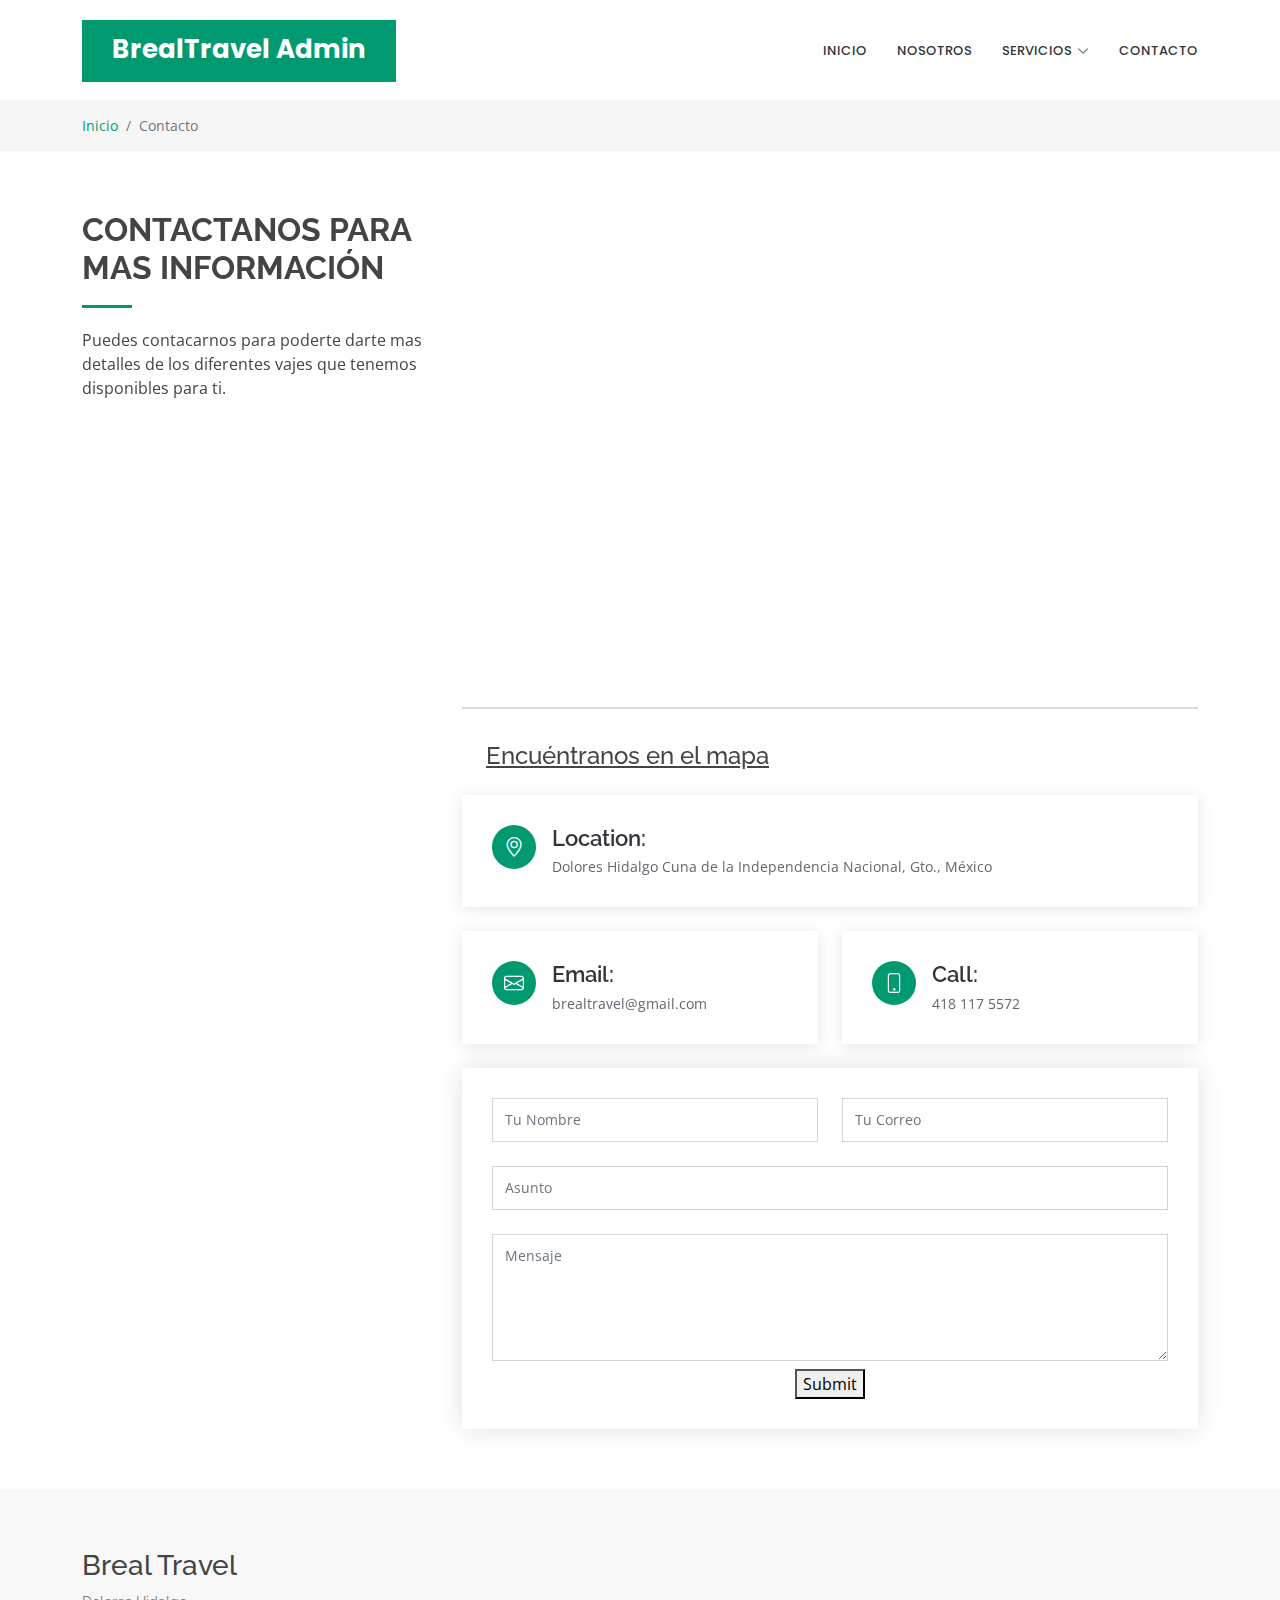
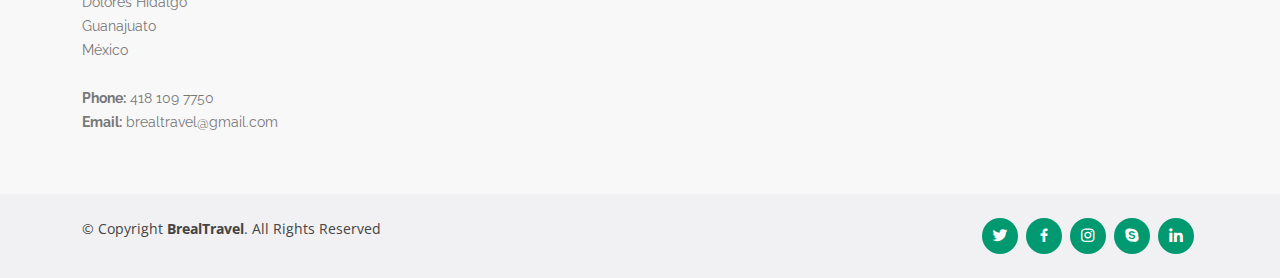
<file: contacto.html>
<!DOCTYPE html>
<html lang="en">

<head>
  <meta charset="utf-8">
  <meta content="width=device-width, initial-scale=1.0" name="viewport">

  <title>Breal Travel</title>
  <meta content="" name="description">
  <meta content="" name="keywords">


  <link href="assets/img/apple-touch-icon.png" rel="apple-touch-icon">

  <link
    href="https://fonts.googleapis.com/css?family=Open+Sans:300,300i,400,400i,600,600i,700,700i|Raleway:300,300i,400,400i,500,500i,600,600i,700,700i|Poppins:300,300i,400,400i,500,500i,600,600i,700,700i"
    rel="stylesheet">
  <link href="assets/vendor/aos/aos.css" rel="stylesheet">
  <link href="assets/vendor/bootstrap/css/bootstrap.min.css" rel="stylesheet">
  <link href="assets/vendor/bootstrap-icons/bootstrap-icons.css" rel="stylesheet">
  <link href="assets/vendor/boxicons/css/boxicons.min.css" rel="stylesheet">
  <link href="assets/vendor/glightbox/css/glightbox.min.css" rel="stylesheet">
  <link href="assets/vendor/remixicon/remixicon.css" rel="stylesheet">
  <link href="assets/vendor/swiper/swiper-bundle.min.css" rel="stylesheet">


  <link href="assets/css/style.css" rel="stylesheet">

  <script src="https://www.google.com/recaptcha/api.js"></script>

  <script>
    function onSubmit(token) {
      document.getElementById("msjContacto").submit();
    }
  </script>

</head>

<body>

  <!-- ======= Header ======= -->
  <header id="header" class="fixed-top d-flex align-items-center">
    <div class="container">
      <div class="header-container d-flex align-items-center justify-content-between">
        <div class="logo">
          <h1 class="text-light"><a href="index.html"><span>BrealTravel Admin</span></a></h1>
          <!-- Uncomment below if you prefer to use an image logo -->
          <!-- <a href="index.html"><img src="assets/img/logo.png" alt="" class="img-fluid"></a>-->
        </div>

        <nav id="navbar" class="navbar">
          <ul>
            <li><a class="nav-link scrollto " href="index.html">Inicio</a></li>
            <li><a class="nav-link scrollto" href="index.html">Nosotros</a></li>
            <li class="dropdown"><a href="portfolio-details.html"><span>Servicios</span> <i class="bi bi-chevron-down"></i></a>
              <ul>
              <li><a href="servcios.php?idTipoVia=1">Familiar</a></li>
                <li><a href="servcios.php?idTipoVia=2">Pareja</a></li>
                <li><a href="servcios.php?idTipoVia=3">Grupo</a></li>
              </ul>
            </li>
            <li><a class="nav-link scrollto" href="contacto.html">Contacto </a></li>
          </ul>
          <i class="bi bi-list mobile-nav-toggle"></i>
        </nav><!-- .navbar -->

      </div><!-- End Header Container -->
    </div>
  </header><!-- End Header -->

  <main id="main">
    <!-- ======= Breadcrums ======= -->
    <section id="breadcrumbs" class="breadcrumbs">
      <div class="container">
        <nav aria-label="breadcrumb">
          <ol class="breadcrumb">
            <li class="breadcrumb-item"><a href="/index.html">Inicio</a></li>
            <li class="breadcrumb-item active" aria-current="page">Contacto</li>
          </ol>
        </nav>
      </div>
    </section><!-- End Breadcrumbs -->
   
    <!-- ======= Contact Section ======= -->
    <section id="contact" class="contact">
      <div class="container">
        <div class="row">
          <div class="col-lg-4" data-aos="fade-right">
            <div class="section-title">
              <h2>Contactanos para mas información</h2>
              <p>Puedes contacarnos para poderte darte mas detalles de los diferentes vajes que tenemos disponibles para
                ti.</p>
            </div>
          </div>

          <div class="col-lg-8" data-aos="fade-up" data-aos-delay="100">
            <iframe
              src="https://www.google.com/maps/embed?pb=!1m18!1m12!1m3!1d3720.62364474009!2d-100.93313418575224!3d21.167370788409315!2m3!1f0!2f0!3f0!3m2!1i1024!2i768!4f13.1!3m3!1m2!1s0x842b3efe2e87ccd7%3A0xcf1c80c255f1993e!2sUniversidad%20Tecnol%C3%B3gica%20del%20Norte%20de%20Guanajuato!5e0!3m2!1ses-419!2smx!4v1648153895155!5m2!1ses-419!2smx"
              width="600" height="450" style="border:0;" allowfullscreen="" loading="lazy"
              referrerpolicy="no-referrer-when-downgrade"></iframe>
            <hr style="margin-top: 40px;" class="bg-danger border-2 border-top border-secondary">
            <div class="container">
              <h4 style="margin-top: 33px; margin-bottom: 20px; text-decoration: underline">
                Encuéntranos en el mapa
              </h4>
              <div id="map-template"></div>
            </div>
            <div class="info mt-4">
              <i class="bi bi-geo-alt"></i>
              <h4>Location:</h4>
              <p>Dolores Hidalgo Cuna de la Independencia Nacional, Gto., México</p>
            </div>
            <div class="row">
              <div class="col-lg-6 mt-4">
                <div class="info">
                  <i class="bi bi-envelope"></i>
                  <h4>Email:</h4>
                  <p>brealtravel@gmail.com</p>
                </div>
              </div>
              <div class="col-lg-6">
                <div class="info w-100 mt-4">
                  <i class="bi bi-phone"></i>
                  <h4>Call:</h4>
                  <p>418 117 5572</p>
                </div>
              </div>
            </div>

            <form id="msjContacto" action="../Bethany/modelo/contacto.php" method="post" class="php-email-form mt-4">
              <div class="row">
                <div class="col-md-6 form-group">
                  <input type="text" name="name" class="form-control" id="name" placeholder="Tu Nombre" required>
                </div>
                <div class="col-md-6 form-group mt-3 mt-md-0">
                  <input type="email" class="form-control" name="email" id="email" placeholder="Tu Correo" required>
                </div>
              </div>
              <div class="form-group mt-3">
                <input type="text" class="form-control" name="subject" id="subject" placeholder="Asunto" required>
              </div>
              <div class="form-group mt-3">
                <textarea class="form-control" name="message" rows="5" placeholder="Mensaje" required></textarea>
              </div>

              <div class="text-center">
                <button class="g-recaptcha" 
                  data-sitekey="6LcR7VUfAAAAADALeLtEKrgj6MO13pT169o3H68z" 
                  data-callback='onSubmit' 
                  data-action='submit'>Submit</button>
                <!--<button type="submit">Enviar Mensaje</button>-->
              </div>
            </form>
          </div>
        </div>

      </div>
    </section><!-- End Contact Section -->

  </main><!-- End #main -->

  <!-- ======= Footer ======= -->
  <footer id="footer">

    <div class="footer-top">
      <div class="container">
        <div class="row">

          <div class="col-lg-3 col-md-6 footer-contact">
            <h3>Breal Travel</h3>
            <p>
              Dolores Hidalgo <br>
              Guanajuato<br>
              México <br><br>
              <strong>Phone:</strong> 418 109 7750<br>
              <strong>Email:</strong> brealtravel@gmail.com<br>
            </p>
          </div>
        </div>
      </div>
    </div>

    <div class="container d-md-flex py-4">

      <div class="me-md-auto text-center text-md-start">
        <div class="copyright">
          &copy; Copyright <strong><span>BrealTravel</span></strong>. All Rights Reserved
        </div>
      </div>
      <div class="social-links text-center text-md-right pt-3 pt-md-0">
        <a href="#" class="twitter"><i class="bx bxl-twitter"></i></a>
        <a href="#" class="facebook"><i class="bx bxl-facebook"></i></a>
        <a href="#" class="instagram"><i class="bx bxl-instagram"></i></a>
        <a href="#" class="google-plus"><i class="bx bxl-skype"></i></a>
        <a href="#" class="linkedin"><i class="bx bxl-linkedin"></i></a>
      </div>
    </div>
  </footer><!-- End Footer -->

  <a href="#" class="back-to-top d-flex align-items-center justify-content-center"><i
      class="bi bi-arrow-up-short"></i></a>

  <!-- Vendor JS Files -->
  <script src="assets/vendor/purecounter/purecounter.js"></script>
  <script src="assets/vendor/aos/aos.js"></script>
  <script src="assets/vendor/bootstrap/js/bootstrap.bundle.min.js"></script>
  <script src="assets/vendor/glightbox/js/glightbox.min.js"></script>
  <script src="assets/vendor/isotope-layout/isotope.pkgd.min.js"></script>
  <script src="assets/vendor/swiper/swiper-bundle.min.js"></script>

  <!-- Template Main JS File -->
  <script src="assets/js/main.js"></script>

</body>

</html>
</file>
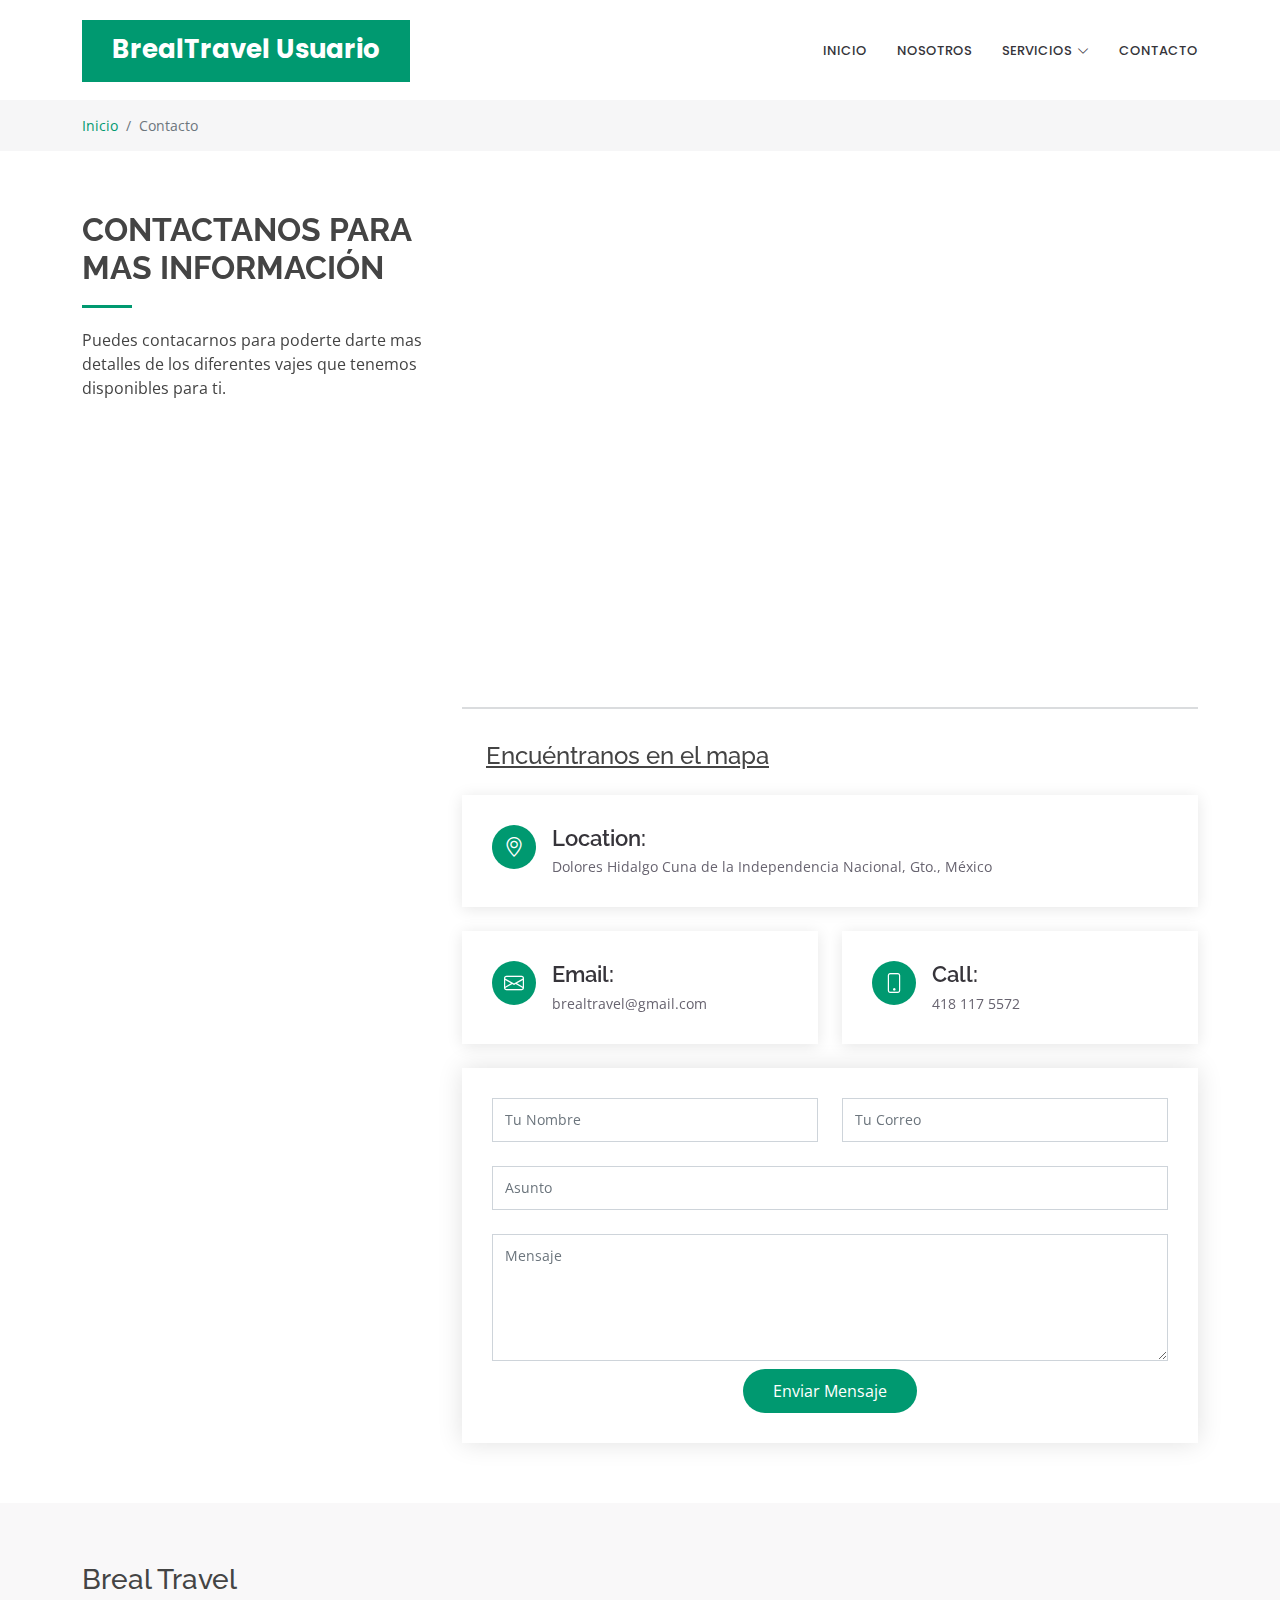
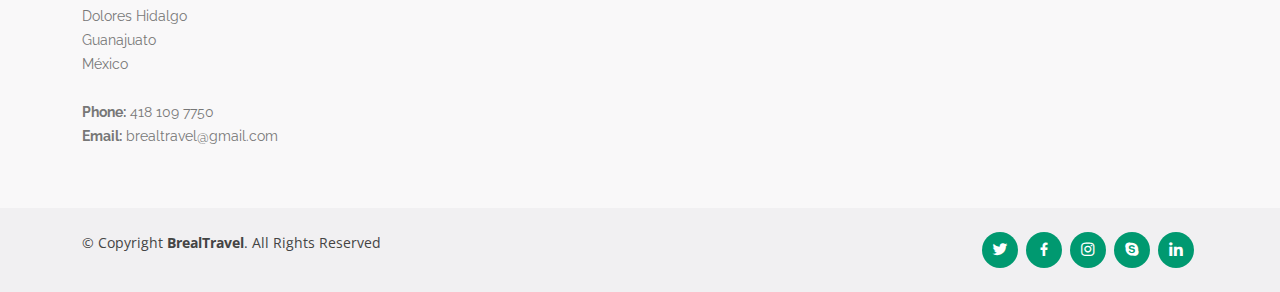
<file: contactoUsuario.html>
<!DOCTYPE html>
<html lang="en">

<head>
  <meta charset="utf-8">
  <meta content="width=device-width, initial-scale=1.0" name="viewport">

  <title>Breal Travel</title>
  <meta content="" name="description">
  <meta content="" name="keywords">


  <link href="assets/img/apple-touch-icon.png" rel="apple-touch-icon">

  <link
    href="https://fonts.googleapis.com/css?family=Open+Sans:300,300i,400,400i,600,600i,700,700i|Raleway:300,300i,400,400i,500,500i,600,600i,700,700i|Poppins:300,300i,400,400i,500,500i,600,600i,700,700i"
    rel="stylesheet">
  <link href="assets/vendor/aos/aos.css" rel="stylesheet">
  <link href="assets/vendor/bootstrap/css/bootstrap.min.css" rel="stylesheet">
  <link href="assets/vendor/bootstrap-icons/bootstrap-icons.css" rel="stylesheet">
  <link href="assets/vendor/boxicons/css/boxicons.min.css" rel="stylesheet">
  <link href="assets/vendor/glightbox/css/glightbox.min.css" rel="stylesheet">
  <link href="assets/vendor/remixicon/remixicon.css" rel="stylesheet">
  <link href="assets/vendor/swiper/swiper-bundle.min.css" rel="stylesheet">


  <link href="assets/css/style.css" rel="stylesheet">

</head>

<body>

  <!-- ======= Header ======= -->
  <header id="header" class="fixed-top d-flex align-items-center">
    <div class="container">
      <div class="header-container d-flex align-items-center justify-content-between">
        <div class="logo">
          <h1 class="text-light"><a href="index.html"><span>BrealTravel Usuario</span></a></h1>
          <!-- Uncomment below if you prefer to use an image logo -->
          <!-- <a href="index.html"><img src="assets/img/logo.png" alt="" class="img-fluid"></a>-->
        </div>

        <nav id="navbar" class="navbar">
          <ul>
            <li><a class="nav-link scrollto " href="index.html">Inicio</a></li>
            <li><a class="nav-link scrollto" href="index.html">Nosotros</a></li>
            <li class="dropdown"><a href="portfolio-details.html"><span>Servicios</span> <i class="bi bi-chevron-down"></i></a>
              <ul>
              <li><a href="servcios.php?idTipoVia=1">Familiar</a></li>
                <li><a href="servcios.php?idTipoVia=2">Pareja</a></li>
                <li><a href="servcios.php?idTipoVia=3">Grupo</a></li>
              </ul>
            </li>
            <li><a class="nav-link scrollto" href="contacto.html">Contacto </a></li>
          </ul>
          <i class="bi bi-list mobile-nav-toggle"></i>
        </nav><!-- .navbar -->

      </div><!-- End Header Container -->
    </div>
  </header><!-- End Header -->

  <main id="main">
    <!-- ======= Breadcrums ======= -->
    <section id="breadcrumbs" class="breadcrumbs">
      <div class="container">
        <nav aria-label="breadcrumb">
          <ol class="breadcrumb">
            <li class="breadcrumb-item"><a href="/index.html">Inicio</a></li>
            <li class="breadcrumb-item active" aria-current="page">Contacto</li>
          </ol>
        </nav>
      </div>
    </section><!-- End Breadcrumbs -->
   
    <!-- ======= Contact Section ======= -->
    <section id="contact" class="contact">
      <div class="container">
        <div class="row">
          <div class="col-lg-4" data-aos="fade-right">
            <div class="section-title">
              <h2>Contactanos para mas información</h2>
              <p>Puedes contacarnos para poderte darte mas detalles de los diferentes vajes que tenemos disponibles para
                ti.</p>
            </div>
          </div>

          <div class="col-lg-8" data-aos="fade-up" data-aos-delay="100">
            <iframe
              src="https://www.google.com/maps/embed?pb=!1m18!1m12!1m3!1d3720.62364474009!2d-100.93313418575224!3d21.167370788409315!2m3!1f0!2f0!3f0!3m2!1i1024!2i768!4f13.1!3m3!1m2!1s0x842b3efe2e87ccd7%3A0xcf1c80c255f1993e!2sUniversidad%20Tecnol%C3%B3gica%20del%20Norte%20de%20Guanajuato!5e0!3m2!1ses-419!2smx!4v1648153895155!5m2!1ses-419!2smx"
              width="600" height="450" style="border:0;" allowfullscreen="" loading="lazy"
              referrerpolicy="no-referrer-when-downgrade"></iframe>
            <hr style="margin-top: 40px;" class="bg-danger border-2 border-top border-secondary">
            <div class="container">
              <h4 style="margin-top: 33px; margin-bottom: 20px; text-decoration: underline">
                Encuéntranos en el mapa
              </h4>
              <div id="map-template"></div>
            </div>
            <div class="info mt-4">
              <i class="bi bi-geo-alt"></i>
              <h4>Location:</h4>
              <p>Dolores Hidalgo Cuna de la Independencia Nacional, Gto., México</p>
            </div>
            <div class="row">
              <div class="col-lg-6 mt-4">
                <div class="info">
                  <i class="bi bi-envelope"></i>
                  <h4>Email:</h4>
                  <p>brealtravel@gmail.com</p>
                </div>
              </div>
              <div class="col-lg-6">
                <div class="info w-100 mt-4">
                  <i class="bi bi-phone"></i>
                  <h4>Call:</h4>
                  <p>418 117 5572</p>
                </div>
              </div>
            </div>

            <form action="../Bethany/modelo/contacto.php" method="post" class="php-email-form mt-4">
              <div class="row">
                <div class="col-md-6 form-group">
                  <input type="text" name="name" class="form-control" id="name" placeholder="Tu Nombre" required>
                </div>
                <div class="col-md-6 form-group mt-3 mt-md-0">
                  <input type="email" class="form-control" name="email" id="email" placeholder="Tu Correo" required>
                </div>
              </div>
              <div class="form-group mt-3">
                <input type="text" class="form-control" name="subject" id="subject" placeholder="Asunto" required>
              </div>
              <div class="form-group mt-3">
                <textarea class="form-control" name="message" rows="5" placeholder="Mensaje" required></textarea>
              </div>

              <div class="text-center">
                <button type="submit">Enviar Mensaje</button>
              </div>
            </form>
          </div>
        </div>

      </div>
    </section><!-- End Contact Section -->

  </main><!-- End #main -->

  <!-- ======= Footer ======= -->
  <footer id="footer">

    <div class="footer-top">
      <div class="container">
        <div class="row">

          <div class="col-lg-3 col-md-6 footer-contact">
            <h3>Breal Travel</h3>
            <p>
              Dolores Hidalgo <br>
              Guanajuato<br>
              México <br><br>
              <strong>Phone:</strong> 418 109 7750<br>
              <strong>Email:</strong> brealtravel@gmail.com<br>
            </p>
          </div>
        </div>
      </div>
    </div>

    <div class="container d-md-flex py-4">

      <div class="me-md-auto text-center text-md-start">
        <div class="copyright">
          &copy; Copyright <strong><span>BrealTravel</span></strong>. All Rights Reserved
        </div>
      </div>
      <div class="social-links text-center text-md-right pt-3 pt-md-0">
        <a href="#" class="twitter"><i class="bx bxl-twitter"></i></a>
        <a href="#" class="facebook"><i class="bx bxl-facebook"></i></a>
        <a href="#" class="instagram"><i class="bx bxl-instagram"></i></a>
        <a href="#" class="google-plus"><i class="bx bxl-skype"></i></a>
        <a href="#" class="linkedin"><i class="bx bxl-linkedin"></i></a>
      </div>
    </div>
  </footer><!-- End Footer -->

  <a href="#" class="back-to-top d-flex align-items-center justify-content-center"><i
      class="bi bi-arrow-up-short"></i></a>

  <!-- Vendor JS Files -->
  <script src="assets/vendor/purecounter/purecounter.js"></script>
  <script src="assets/vendor/aos/aos.js"></script>
  <script src="assets/vendor/bootstrap/js/bootstrap.bundle.min.js"></script>
  <script src="assets/vendor/glightbox/js/glightbox.min.js"></script>
  <script src="assets/vendor/isotope-layout/isotope.pkgd.min.js"></script>
  <script src="assets/vendor/swiper/swiper-bundle.min.js"></script>

  <!-- Template Main JS File -->
  <script src="assets/js/main.js"></script>

</body>

</html>
</file>
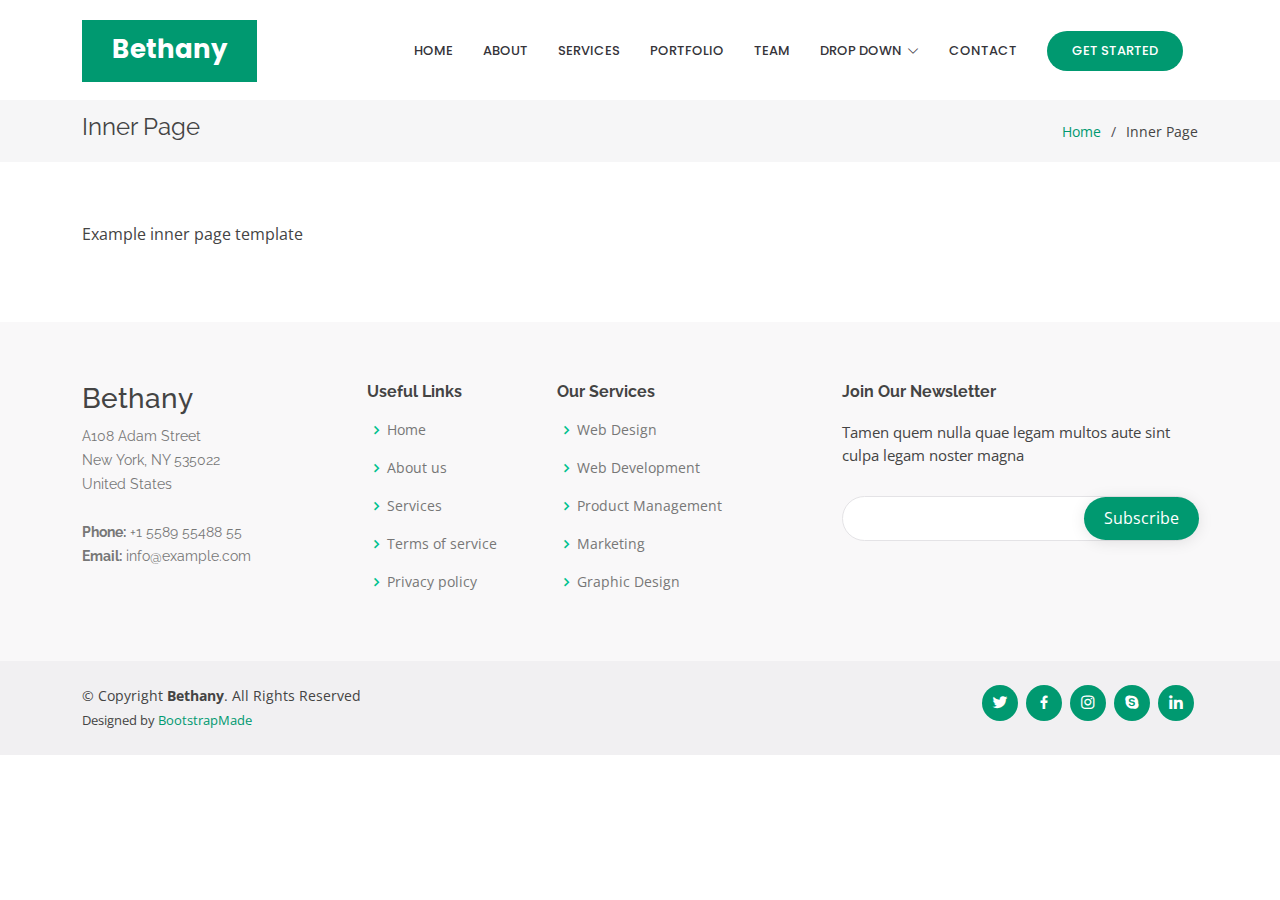
<file: inner-page.html>
<!DOCTYPE html>
<html lang="en">

<head>
  <meta charset="utf-8">
  <meta content="width=device-width, initial-scale=1.0" name="viewport">

  <title>Inner Page - Bethany Bootstrap Template</title>
  <meta content="" name="description">
  <meta content="" name="keywords">

  <!-- Favicons -->
  <link href="assets/img/favicon.png" rel="icon">
  <link href="assets/img/apple-touch-icon.png" rel="apple-touch-icon">

  <!-- Google Fonts -->
  <link href="https://fonts.googleapis.com/css?family=Open+Sans:300,300i,400,400i,600,600i,700,700i|Raleway:300,300i,400,400i,500,500i,600,600i,700,700i|Poppins:300,300i,400,400i,500,500i,600,600i,700,700i" rel="stylesheet">

  <!-- Vendor CSS Files -->
  <link href="assets/vendor/aos/aos.css" rel="stylesheet">
  <link href="assets/vendor/bootstrap/css/bootstrap.min.css" rel="stylesheet">
  <link href="assets/vendor/bootstrap-icons/bootstrap-icons.css" rel="stylesheet">
  <link href="assets/vendor/boxicons/css/boxicons.min.css" rel="stylesheet">
  <link href="assets/vendor/glightbox/css/glightbox.min.css" rel="stylesheet">
  <link href="assets/vendor/remixicon/remixicon.css" rel="stylesheet">
  <link href="assets/vendor/swiper/swiper-bundle.min.css" rel="stylesheet">

  <!-- Template Main CSS File -->
  <link href="assets/css/style.css" rel="stylesheet">

  <!-- =======================================================
  * Template Name: Bethany - v4.7.0
  * Template URL: https://bootstrapmade.com/bethany-free-onepage-bootstrap-theme/
  * Author: BootstrapMade.com
  * License: https://bootstrapmade.com/license/
  ======================================================== -->
</head>

<body>

  <!-- ======= Header ======= -->
  <header id="header" class="fixed-top d-flex align-items-center">
    <div class="container">
      <div class="header-container d-flex align-items-center justify-content-between">
        <div class="logo">
          <h1 class="text-light"><a href="index.html"><span>Bethany</span></a></h1>
          <!-- Uncomment below if you prefer to use an image logo -->
          <!-- <a href="index.html"><img src="assets/img/logo.png" alt="" class="img-fluid"></a>-->
        </div>

        <nav id="navbar" class="navbar">
          <ul>
            <li><a class="nav-link scrollto " href="#hero">Home</a></li>
            <li><a class="nav-link scrollto" href="#about">About</a></li>
            <li><a class="nav-link scrollto" href="#services">Services</a></li>
            <li><a class="nav-link scrollto " href="#portfolio">Portfolio</a></li>
            <li><a class="nav-link scrollto" href="#team">Team</a></li>
            <li class="dropdown"><a href="#"><span>Drop Down</span> <i class="bi bi-chevron-down"></i></a>
              <ul>
                <li><a href="#">Drop Down 1</a></li>
                <li class="dropdown"><a href="#"><span>Deep Drop Down</span> <i class="bi bi-chevron-right"></i></a>
                  <ul>
                    <li><a href="#">Deep Drop Down 1</a></li>
                    <li><a href="#">Deep Drop Down 2</a></li>
                    <li><a href="#">Deep Drop Down 3</a></li>
                    <li><a href="#">Deep Drop Down 4</a></li>
                    <li><a href="#">Deep Drop Down 5</a></li>
                  </ul>
                </li>
                <li><a href="#">Drop Down 2</a></li>
                <li><a href="#">Drop Down 3</a></li>
                <li><a href="#">Drop Down 4</a></li>
              </ul>
            </li>
            <li><a class="nav-link scrollto" href="#contact">Contact</a></li>
            <li><a class="getstarted scrollto" href="#about">Get Started</a></li>
          </ul>
          <i class="bi bi-list mobile-nav-toggle"></i>
        </nav><!-- .navbar -->

      </div><!-- End Header Container -->
    </div>
  </header><!-- End Header -->

  <main id="main">

    <!-- ======= Breadcrumbs ======= -->
    <section class="breadcrumbs">
      <div class="container">

        <div class="d-flex justify-content-between align-items-center">
          <h2>Inner Page</h2>
          <ol>
            <li><a href="index.html">Home</a></li>
            <li>Inner Page</li>
          </ol>
        </div>

      </div>
    </section><!-- End Breadcrumbs -->

    <section class="inner-page">
      <div class="container">
        <p>
          Example inner page template
        </p>
      </div>
    </section>

  </main><!-- End #main -->

  <!-- ======= Footer ======= -->
  <footer id="footer">

    <div class="footer-top">
      <div class="container">
        <div class="row">

          <div class="col-lg-3 col-md-6 footer-contact">
            <h3>Bethany</h3>
            <p>
              A108 Adam Street <br>
              New York, NY 535022<br>
              United States <br><br>
              <strong>Phone:</strong> +1 5589 55488 55<br>
              <strong>Email:</strong> info@example.com<br>
            </p>
          </div>

          <div class="col-lg-2 col-md-6 footer-links">
            <h4>Useful Links</h4>
            <ul>
              <li><i class="bx bx-chevron-right"></i> <a href="#">Home</a></li>
              <li><i class="bx bx-chevron-right"></i> <a href="#">About us</a></li>
              <li><i class="bx bx-chevron-right"></i> <a href="#">Services</a></li>
              <li><i class="bx bx-chevron-right"></i> <a href="#">Terms of service</a></li>
              <li><i class="bx bx-chevron-right"></i> <a href="#">Privacy policy</a></li>
            </ul>
          </div>

          <div class="col-lg-3 col-md-6 footer-links">
            <h4>Our Services</h4>
            <ul>
              <li><i class="bx bx-chevron-right"></i> <a href="#">Web Design</a></li>
              <li><i class="bx bx-chevron-right"></i> <a href="#">Web Development</a></li>
              <li><i class="bx bx-chevron-right"></i> <a href="#">Product Management</a></li>
              <li><i class="bx bx-chevron-right"></i> <a href="#">Marketing</a></li>
              <li><i class="bx bx-chevron-right"></i> <a href="#">Graphic Design</a></li>
            </ul>
          </div>

          <div class="col-lg-4 col-md-6 footer-newsletter">
            <h4>Join Our Newsletter</h4>
            <p>Tamen quem nulla quae legam multos aute sint culpa legam noster magna</p>
            <form action="" method="post">
              <input type="email" name="email"><input type="submit" value="Subscribe">
            </form>
          </div>

        </div>
      </div>
    </div>

    <div class="container d-md-flex py-4">

      <div class="me-md-auto text-center text-md-start">
        <div class="copyright">
          &copy; Copyright <strong><span>Bethany</span></strong>. All Rights Reserved
        </div>
        <div class="credits">
          <!-- All the links in the footer should remain intact. -->
          <!-- You can delete the links only if you purchased the pro version. -->
          <!-- Licensing information: https://bootstrapmade.com/license/ -->
          <!-- Purchase the pro version with working PHP/AJAX contact form: https://bootstrapmade.com/bethany-free-onepage-bootstrap-theme/ -->
          Designed by <a href="https://bootstrapmade.com/">BootstrapMade</a>
        </div>
      </div>
      <div class="social-links text-center text-md-right pt-3 pt-md-0">
        <a href="#" class="twitter"><i class="bx bxl-twitter"></i></a>
        <a href="#" class="facebook"><i class="bx bxl-facebook"></i></a>
        <a href="#" class="instagram"><i class="bx bxl-instagram"></i></a>
        <a href="#" class="google-plus"><i class="bx bxl-skype"></i></a>
        <a href="#" class="linkedin"><i class="bx bxl-linkedin"></i></a>
      </div>
    </div>
  </footer><!-- End Footer -->

  <a href="#" class="back-to-top d-flex align-items-center justify-content-center"><i class="bi bi-arrow-up-short"></i></a>

  <!-- Vendor JS Files -->
  <script src="assets/vendor/purecounter/purecounter.js"></script>
  <script src="assets/vendor/aos/aos.js"></script>
  <script src="assets/vendor/bootstrap/js/bootstrap.bundle.min.js"></script>
  <script src="assets/vendor/glightbox/js/glightbox.min.js"></script>
  <script src="assets/vendor/isotope-layout/isotope.pkgd.min.js"></script>
  <script src="assets/vendor/swiper/swiper-bundle.min.js"></script>
  <script src="assets/vendor/php-email-form/validate.js"></script>

  <!-- Template Main JS File -->
  <script src="assets/js/main.js"></script>

</body>

</html>
</file>
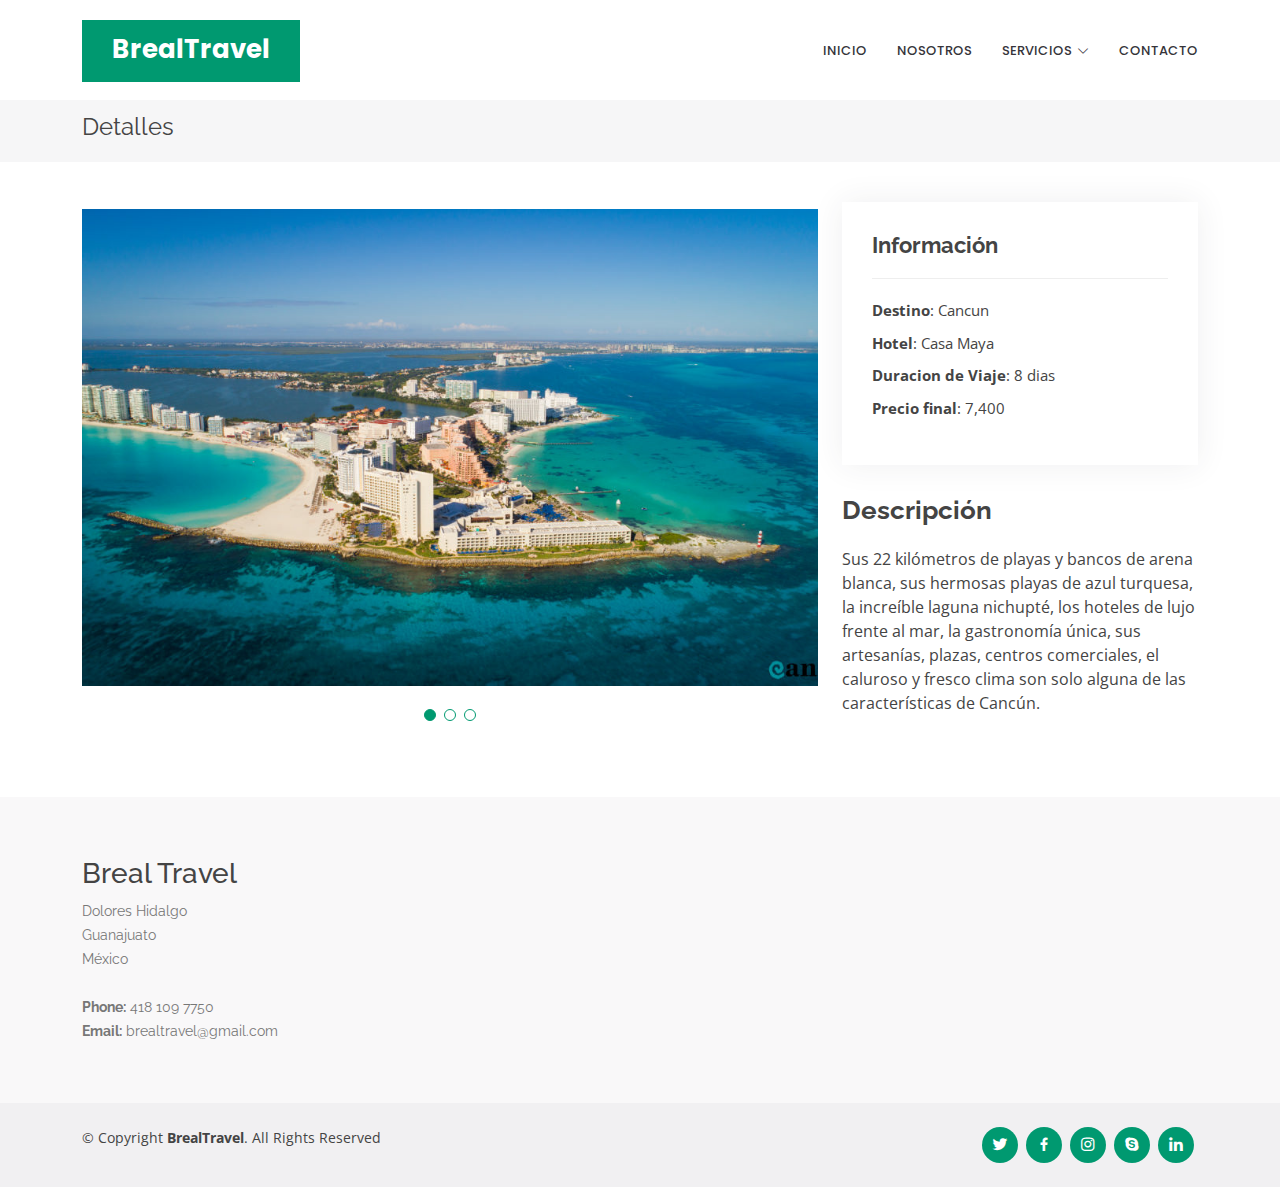
<file: portfolio-details.html>
<!DOCTYPE html>
<html lang="en">

<head>
  <meta charset="utf-8">
  <meta content="width=device-width, initial-scale=1.0" name="viewport">

  <title>Breal Travel</title>
  <meta content="" name="description">
  <meta content="" name="keywords">

  
 
  <link href="assets/img/apple-touch-icon.png" rel="apple-touch-icon">

  
  <link href="https://fonts.googleapis.com/css?family=Open+Sans:300,300i,400,400i,600,600i,700,700i|Raleway:300,300i,400,400i,500,500i,600,600i,700,700i|Poppins:300,300i,400,400i,500,500i,600,600i,700,700i" rel="stylesheet">

  
  <link href="assets/vendor/aos/aos.css" rel="stylesheet">
  <link href="assets/vendor/bootstrap/css/bootstrap.min.css" rel="stylesheet">
  <link href="assets/vendor/bootstrap-icons/bootstrap-icons.css" rel="stylesheet">
  <link href="assets/vendor/boxicons/css/boxicons.min.css" rel="stylesheet">
  <link href="assets/vendor/glightbox/css/glightbox.min.css" rel="stylesheet">
  <link href="assets/vendor/remixicon/remixicon.css" rel="stylesheet">
  <link href="assets/vendor/swiper/swiper-bundle.min.css" rel="stylesheet">

  <!-- Template Main CSS File -->
  <link href="assets/css/style.css" rel="stylesheet">

</head>

<body>

  <!-- ======= Header ======= -->
  <header id="header" class="fixed-top d-flex align-items-center">
    <div class="container">
      <div class="header-container d-flex align-items-center justify-content-between">
        <div class="logo">
          <h1 class="text-light"><a href="index.html"><span>BrealTravel</span></a></h1>
          <!-- Uncomment below if you prefer to use an image logo -->
          <!-- <a href="index.html"><img src="assets/img/logo.png" alt="" class="img-fluid"></a>-->
        </div>

        <nav id="navbar" class="navbar">
          <ul>
            <li><a class="nav-link scrollto " href="index.html">Inicio</a></li>
            <li><a class="nav-link scrollto" href="#about">Nosotros</a></li>
            <li class="dropdown"><a href="servcios.html"><span>Servicios</span> <i class="bi bi-chevron-down"></i></a>
              <ul>
                <li><a href="#">Familiar</a></li>
                <li><a href="#">Pareja</a></li>
                <li><a href="#">Grupo</a></li>
              </ul>
            </li>
            <li><a class="nav-link scrollto" href="contacto.html">Contacto </a></li>
          </ul>
          <i class="bi bi-list mobile-nav-toggle"></i>
        </nav><!-- .navbar -->

      </div><!-- End Header Container -->
    </div>
  </header><!-- End Header -->

  <main id="main">

    <!-- ======= Breadcrumbs ======= -->
    <section id="breadcrumbs" class="breadcrumbs">
      <div class="container">

        <div class="d-flex justify-content-between align-items-center">
          <h2>Detalles</h2>
        </div>

      </div>
    </section><!-- End Breadcrumbs -->

    <!-- ======= Portfolio Details Section ======= -->
    <section id="portfolio-details" class="portfolio-details">
      <div class="container">

        <div class="row gy-4">

          <div class="col-lg-8">
            <div class="portfolio-details-slider swiper">
              <div class="swiper-wrapper align-items-center">

                <div class="swiper-slide">
                  <img src="assets/img/portfolio/cancun1.jpg" alt="">
                </div>

                <div class="swiper-slide">
                  <img src="assets/img/portfolio/cancun2.jpg" alt="">
                </div>

                <div class="swiper-slide">
                  <img src="assets/img/portfolio/cancun3.jpg" alt="">
                </div>

              </div>
              <div class="swiper-pagination"></div>
            </div>
          </div>

          <div class="col-lg-4">
            <div class="portfolio-info">
              <h3>Información</h3>
              <ul>
                <li><strong>Destino</strong>: Cancun</li>
                <li><strong>Hotel</strong>: Casa Maya</li>
                <li><strong>Duracion de Viaje</strong>: 8 dias</li>
                <li><strong>Precio final</strong>: 7,400</li>
              </ul>
            </div>
            <div class="portfolio-description">
              <h2>Descripción</h2>
              <p>
                Sus 22 kilómetros de playas y bancos de arena blanca, sus hermosas playas de azul turquesa, la increíble laguna nichupté, los hoteles de lujo frente al mar, la gastronomía única, sus artesanías, plazas, centros comerciales, el caluroso y fresco clima son solo alguna de las características de Cancún.
              </p>
            </div>
          </div>

        </div>

      </div>
    </section><!-- End Portfolio Details Section -->

  </main><!-- End #main -->

  <!-- ======= Footer ======= -->
  <footer id="footer">

    <div class="footer-top">
      <div class="container">
        <div class="row">

          <div class="col-lg-3 col-md-6 footer-contact">
            <h3>Breal Travel</h3>
            <p>
              Dolores Hidalgo <br>
              Guanajuato<br>
              México <br><br>
              <strong>Phone:</strong> 418 109 7750<br>
              <strong>Email:</strong> brealtravel@gmail.com<br>
            </p>
          </div>
        </div>
      </div>
    </div>

    <div class="container d-md-flex py-4">

      <div class="me-md-auto text-center text-md-start">
        <div class="copyright">
          &copy; Copyright <strong><span>BrealTravel</span></strong>. All Rights Reserved
        </div>
      </div>
      <div class="social-links text-center text-md-right pt-3 pt-md-0">
        <a href="#" class="twitter"><i class="bx bxl-twitter"></i></a>
        <a href="#" class="facebook"><i class="bx bxl-facebook"></i></a>
        <a href="#" class="instagram"><i class="bx bxl-instagram"></i></a>
        <a href="#" class="google-plus"><i class="bx bxl-skype"></i></a>
        <a href="#" class="linkedin"><i class="bx bxl-linkedin"></i></a>
      </div>
    </div>
  </footer><!-- End Footer -->

  <a href="#" class="back-to-top d-flex align-items-center justify-content-center"><i class="bi bi-arrow-up-short"></i></a>

  <!-- Vendor JS Files -->
  <script src="assets/vendor/purecounter/purecounter.js"></script>
  <script src="assets/vendor/aos/aos.js"></script>
  <script src="assets/vendor/bootstrap/js/bootstrap.bundle.min.js"></script>
  <script src="assets/vendor/glightbox/js/glightbox.min.js"></script>
  <script src="assets/vendor/isotope-layout/isotope.pkgd.min.js"></script>
  <script src="assets/vendor/swiper/swiper-bundle.min.js"></script>
  <script src="assets/vendor/php-email-form/validate.js"></script>

  <!-- Template Main JS File -->
  <script src="assets/js/main.js"></script>

</body>

</html>
</file>
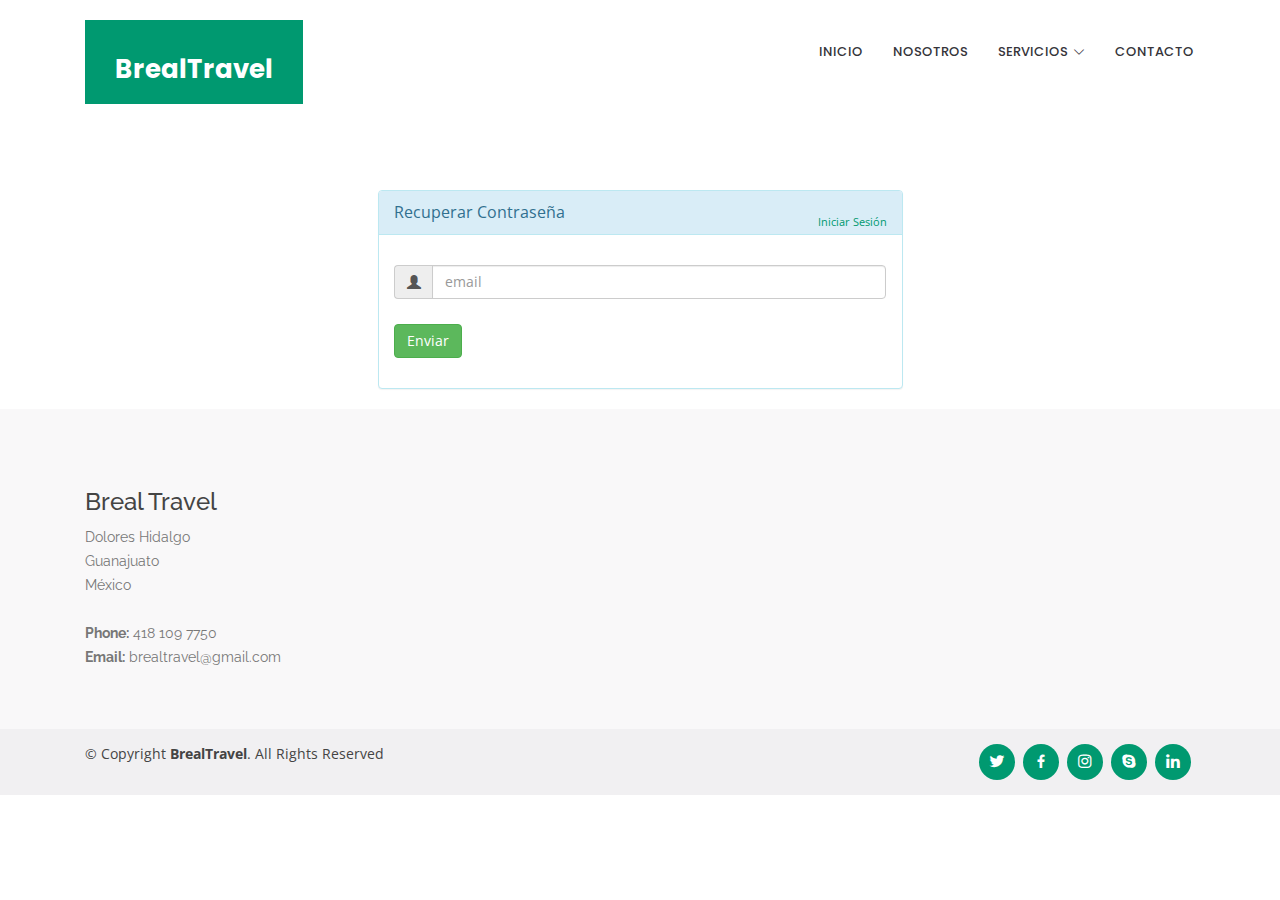
<file: recuperaContra.html>
<!DOCTYPE html>
<html lang="en">

<head>
  <meta charset="utf-8">
  <meta content="width=device-width, initial-scale=1.0" name="viewport">

  <title>Breal Travel</title>
  <meta content="" name="description">
  <meta content="" name="keywords">

  
 
  <link href="assets/img/apple-touch-icon.png" rel="apple-touch-icon">

  
  <link href="https://fonts.googleapis.com/css?family=Open+Sans:300,300i,400,400i,600,600i,700,700i|Raleway:300,300i,400,400i,500,500i,600,600i,700,700i|Poppins:300,300i,400,400i,500,500i,600,600i,700,700i" rel="stylesheet">

  
  <link href="assets/vendor/aos/aos.css" rel="stylesheet">
  <link href="assets/vendor/bootstrap/css/bootstrap.min.css" rel="stylesheet">
  <link href="assets/vendor/bootstrap-icons/bootstrap-icons.css" rel="stylesheet">
  <link href="assets/vendor/boxicons/css/boxicons.min.css" rel="stylesheet">
  <link href="assets/vendor/glightbox/css/glightbox.min.css" rel="stylesheet">
  <link href="assets/vendor/remixicon/remixicon.css" rel="stylesheet">
  <link href="assets/vendor/swiper/swiper-bundle.min.css" rel="stylesheet">

  <link href="//maxcdn.bootstrapcdn.com/bootstrap/3.3.0/css/bootstrap.min.css" rel="stylesheet" id="bootstrap-css">
  <!--<script src="//maxcdn.bootstrapcdn.com/bootstrap/3.3.0/js/bootstrap.min.js"></script>-->
  <script src="//code.jquery.com/jquery-1.11.1.min.js"></script>
  <script src="sesion.js"></script>
<!------ Include the above in your HEAD tag ---------->

  <!-- Template Main CSS File -->
  <link href="assets/css/style.css" rel="stylesheet">
</head>

<body>

  <!-- ======= Header ======= -->
  <header id="header" class="fixed-top d-flex align-items-center">
    <div class="container">
      <div class="header-container d-flex align-items-center justify-content-between">
        <div class="logo">
          <h1 class="text-light"><a href="index.html"><span>BrealTravel</span></a></h1>
          <!-- Uncomment below if you prefer to use an image logo -->
          <!-- <a href="index.html"><img src="assets/img/logo.png" alt="" class="img-fluid"></a>-->
        </div>

        <nav id="navbar" class="navbar">
          <ul>
            <li><a class="nav-link scrollto " href="index.html">Inicio</a></li>
            <li><a class="nav-link scrollto" href="#about">Nosotros</a></li>
            <li class="dropdown"><a href="portfolio-details.html"><span>Servicios</span> <i class="bi bi-chevron-down"></i></a>
              <ul>
              <li><a href="servcios.php?idTipoVia=1">Familiar</a></li>
                <li><a href="servcios.php?idTipoVia=2">Pareja</a></li>
                <li><a href="servcios.php?idTipoVia=3">Grupo</a></li>
              </ul>
            </li>
            <li><a class="nav-link scrollto" href="contacto.html">Contacto </a></li>
          </ul>
          <i class="bi bi-list mobile-nav-toggle"></i>
        </nav><!-- .navbar -->
        
      </div><!-- End Header Container -->
    </div>
  </header><!-- End Header -->

  <main id="main">
    
  
  <br><br><br><br><br><br><br>
  <div class="container">    
			<div id="loginbox" style="margin-top:50px;" class="mainbox col-md-6 col-md-offset-3 col-sm-8 col-sm-offset-2">                    
				<div class="panel panel-info" >
					<div class="panel-heading">
						<div class="panel-title">Recuperar Contraseña</div>
						<div style="float:right; font-size: 80%; position: relative; top:-10px"><a href="inicioSesion.php">Iniciar Sesi&oacute;n</a></div>
					</div>     
					
					<div style="padding-top:30px" class="panel-body" >
						
						<div style="display:none" id="login-alert" class="alert alert-danger col-sm-12"></div>
						
						<form id="loginform" class="form-horizontal" role="form" action="../Bethany/modelo/recupeContra.php" method="POST" autocomplete="off">
							
							<div style="margin-bottom: 25px" class="input-group">
								<span class="input-group-addon"><i class="glyphicon glyphicon-user"></i></span>
								<input id="email" type="email" class="form-control" name="email" placeholder="email" required>                                        
							</div>
							
							<div style="margin-top:10px" class="form-group">
								<div class="col-sm-12 controls">
									<button id="btn-login" type="submit" class="btn btn-success">Enviar</a>
								</div>
							</div>
					   
						</form>
            <?php echo resultBlock($errors); ?>

					</div>                     
				</div>  
			</div>
		</div>

  </main><!-- End #main -->

  <!-- ======= Footer ======= -->
  <footer id="footer">

    <div class="footer-top">
      <div class="container">
        <div class="row">

          <div class="col-lg-3 col-md-6 footer-contact">
            <h3>Breal Travel</h3>
            <p>
              Dolores Hidalgo <br>
              Guanajuato<br>
              México <br><br>
              <strong>Phone:</strong> 418 109 7750<br>
              <strong>Email:</strong> brealtravel@gmail.com<br>
            </p>
          </div>
        </div>
      </div>
    </div>

    <div class="container d-md-flex py-4">

      <div class="me-md-auto text-center text-md-start">
        <div class="copyright">
          &copy; Copyright <strong><span>BrealTravel</span></strong>. All Rights Reserved
        </div>
      </div>
      <div class="social-links text-center text-md-right pt-3 pt-md-0">
        <a href="#" class="twitter"><i class="bx bxl-twitter"></i></a>
        <a href="#" class="facebook"><i class="bx bxl-facebook"></i></a>
        <a href="#" class="instagram"><i class="bx bxl-instagram"></i></a>
        <a href="#" class="google-plus"><i class="bx bxl-skype"></i></a>
        <a href="#" class="linkedin"><i class="bx bxl-linkedin"></i></a>
      </div>
    </div>
  </footer><!-- End Footer -->

  <a href="#" class="back-to-top d-flex align-items-center justify-content-center"><i class="bi bi-arrow-up-short"></i></a>

  <!-- Vendor JS Files -->
  <script src="assets/vendor/purecounter/purecounter.js"></script>
  <script src="assets/vendor/aos/aos.js"></script>
  <script src="assets/vendor/bootstrap/js/bootstrap.bundle.min.js"></script>
  <script src="assets/vendor/glightbox/js/glightbox.min.js"></script>
  <script src="assets/vendor/isotope-layout/isotope.pkgd.min.js"></script>
  <script src="assets/vendor/swiper/swiper-bundle.min.js"></script>
  <script src="assets/vendor/php-email-form/validate.js"></script>

  <!-- Template Main JS File -->
  <script src="assets/js/main.js"></script>

</body>

</html>
</file>
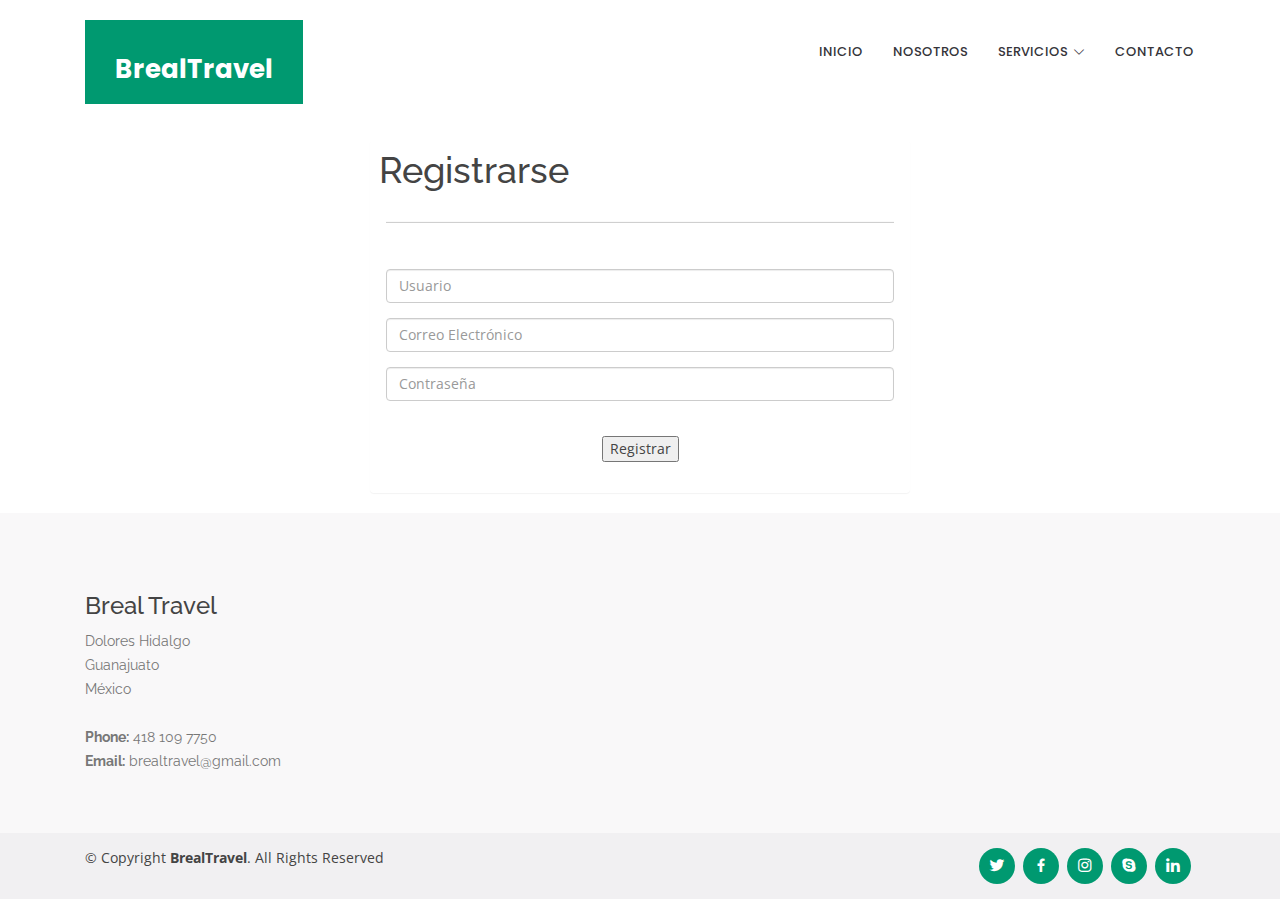
<file: registro.html>
<!DOCTYPE html>
<html lang="en">
<meta charset="utf-8">
<meta content="width=device-width, initial-scale=1.0" name="viewport">

<title>Registro Breal Travel</title>
<meta content="" name="description">
<meta content="" name="keywords">

<!-- Favicons -->

<link href="assets/img/apple-touch-icon.png" rel="apple-touch-icon">

<!-- Google Fonts -->
<link
  href="https://fonts.googleapis.com/css?family=Open+Sans:300,300i,400,400i,600,600i,700,700i|Raleway:300,300i,400,400i,500,500i,600,600i,700,700i|Poppins:300,300i,400,400i,500,500i,600,600i,700,700i"
  rel="stylesheet">

<!-- Vendor CSS Files -->
<link href="assets/vendor/aos/aos.css" rel="stylesheet">
<link href="assets/vendor/bootstrap/css/bootstrap.min.css" rel="stylesheet">
<link href="assets/vendor/bootstrap-icons/bootstrap-icons.css" rel="stylesheet">
<link href="assets/vendor/boxicons/css/boxicons.min.css" rel="stylesheet">
<link href="assets/vendor/glightbox/css/glightbox.min.css" rel="stylesheet">
<link href="assets/vendor/remixicon/remixicon.css" rel="stylesheet">
<link href="assets/vendor/swiper/swiper-bundle.min.css" rel="stylesheet">
<link href="//maxcdn.bootstrapcdn.com/bootstrap/3.3.0/css/bootstrap.min.css" rel="stylesheet" id="bootstrap-css">
  
<!-- Template Main CSS File -->
<link href="assets/css/style.css" rel="stylesheet">

</head>

<body>
  <header id="header" class="fixed-top d-flex align-items-center">
    <div class="container">
      <div class="header-container d-flex align-items-center justify-content-between">
        <div class="logo">
          <h1 class="text-light"><a href="index.html"><span>BrealTravel</span></a></h1>
          <!-- Uncomment below if you prefer to use an image logo -->
          <!-- <a href="index.html"><img src="assets/img/logo.png" alt="" class="img-fluid"></a>-->
        </div>

        <nav id="navbar" class="navbar">
          <ul>
            <li><a class="nav-link scrollto " href="index.html">Inicio</a></li>
            <li><a class="nav-link scrollto" href="#about">Nosotros</a></li>
            <li class="dropdown"><a href="portfolio-details.html"><span>Servicios</span> <i
                  class="bi bi-chevron-down"></i></a>
              <ul>
                <li><a href="servcios.php?idTipoVia=1">Familiar</a></li>
                <li><a href="servcios.php?idTipoVia=2">Pareja</a></li>
                <li><a href="servcios.php?idTipoVia=3">Grupo</a></li>
              </ul>
            </li>
            <li><a class="nav-link scrollto" href="contacto.html">Contacto </a></li>
          </ul>
          <i class="bi bi-list mobile-nav-toggle"></i>
        </nav><!-- .navbar -->

      </div><!-- End Header Container -->
    </div>
  </header><!-- End Header -->

  <main id="main">


    <br><br><br><br><br><br><br>
    <div class="container">
      <div class="row gy-4">
        <div class="col-md-6 col-md-offset-3">
          <div class="panel panel-login">
            <div class="panel-heading">
              <div class="row">
                <h1>Registrarse</h1>
              </div>
              <hr>
            </div>
            <div class="error" style="display:none;">
              <span>Datos nos validos, intentelo de nuevo</span>
            </div>
            <div class="panel-body">
              <div class="row">
                <div class="col-lg-12">
                  <form name="form" action="modelo/registro.php" method="post">
                    <div class="form-group">
                      <input type="text" name="usuario" tabindex="1" class="form-control" placeholder="Usuario" value=""
                        required>
                    </div>
                    <div class="form-group">
                      <input type="text" name="correo" tabindex="2" class="form-control" placeholder="Correo Electrónico"
                        value="" required>
                    </div>
                    <div class="form-group">
                      <input type="password" name="pwd" tabindex="3" class="form-control" placeholder="Contraseña"
                        required>
                    </div><br>
                    <div class="form-group">
                      <div class="row text-center">
                        <div class="col-sm-6 col-sm-offset-3">
                          <input type="submit" name="registrar" id="registrar" tabindex="4" class="botonlg"
                            value="Registrar">
                        </div>
                      </div>
                    </div>
                  </form>
                </div>
              </div>
            </div>
          </div>
        </div>
      </div>
    </div>

  </main><!-- End #main -->

  <!-- ======= Footer ======= -->
  <footer id="footer">

    <div class="footer-top">
      <div class="container">
        <div class="row">

          <div class="col-lg-3 col-md-6 footer-contact">
            <h3>Breal Travel</h3>
            <p>
              Dolores Hidalgo <br>
              Guanajuato<br>
              México <br><br>
              <strong>Phone:</strong> 418 109 7750<br>
              <strong>Email:</strong> brealtravel@gmail.com<br>
            </p>
          </div>
        </div>
      </div>
    </div>

    <div class="container d-md-flex py-4">

      <div class="me-md-auto text-center text-md-start">
        <div class="copyright">
          &copy; Copyright <strong><span>BrealTravel</span></strong>. All Rights Reserved
        </div>
      </div>
      <div class="social-links text-center text-md-right pt-3 pt-md-0">
        <a href="#" class="twitter"><i class="bx bxl-twitter"></i></a>
        <a href="#" class="facebook"><i class="bx bxl-facebook"></i></a>
        <a href="#" class="instagram"><i class="bx bxl-instagram"></i></a>
        <a href="#" class="google-plus"><i class="bx bxl-skype"></i></a>
        <a href="#" class="linkedin"><i class="bx bxl-linkedin"></i></a>
      </div>
    </div>
  </footer><!-- End Footer -->

  <a href="#" class="back-to-top d-flex align-items-center justify-content-center"><i
      class="bi bi-arrow-up-short"></i></a>

  <!-- Vendor JS Files -->
  <script src="assets/vendor/purecounter/purecounter.js"></script>
  <script src="assets/vendor/aos/aos.js"></script>
  <script src="assets/vendor/bootstrap/js/bootstrap.bundle.min.js"></script>
  <script src="assets/vendor/glightbox/js/glightbox.min.js"></script>
  <script src="assets/vendor/isotope-layout/isotope.pkgd.min.js"></script>
  <script src="assets/vendor/swiper/swiper-bundle.min.js"></script>
  <script src="assets/vendor/php-email-form/validate.js"></script>

  <!-- Template Main JS File -->
  <script src="assets/js/main.js"></script>

</body>

</html>
</file>
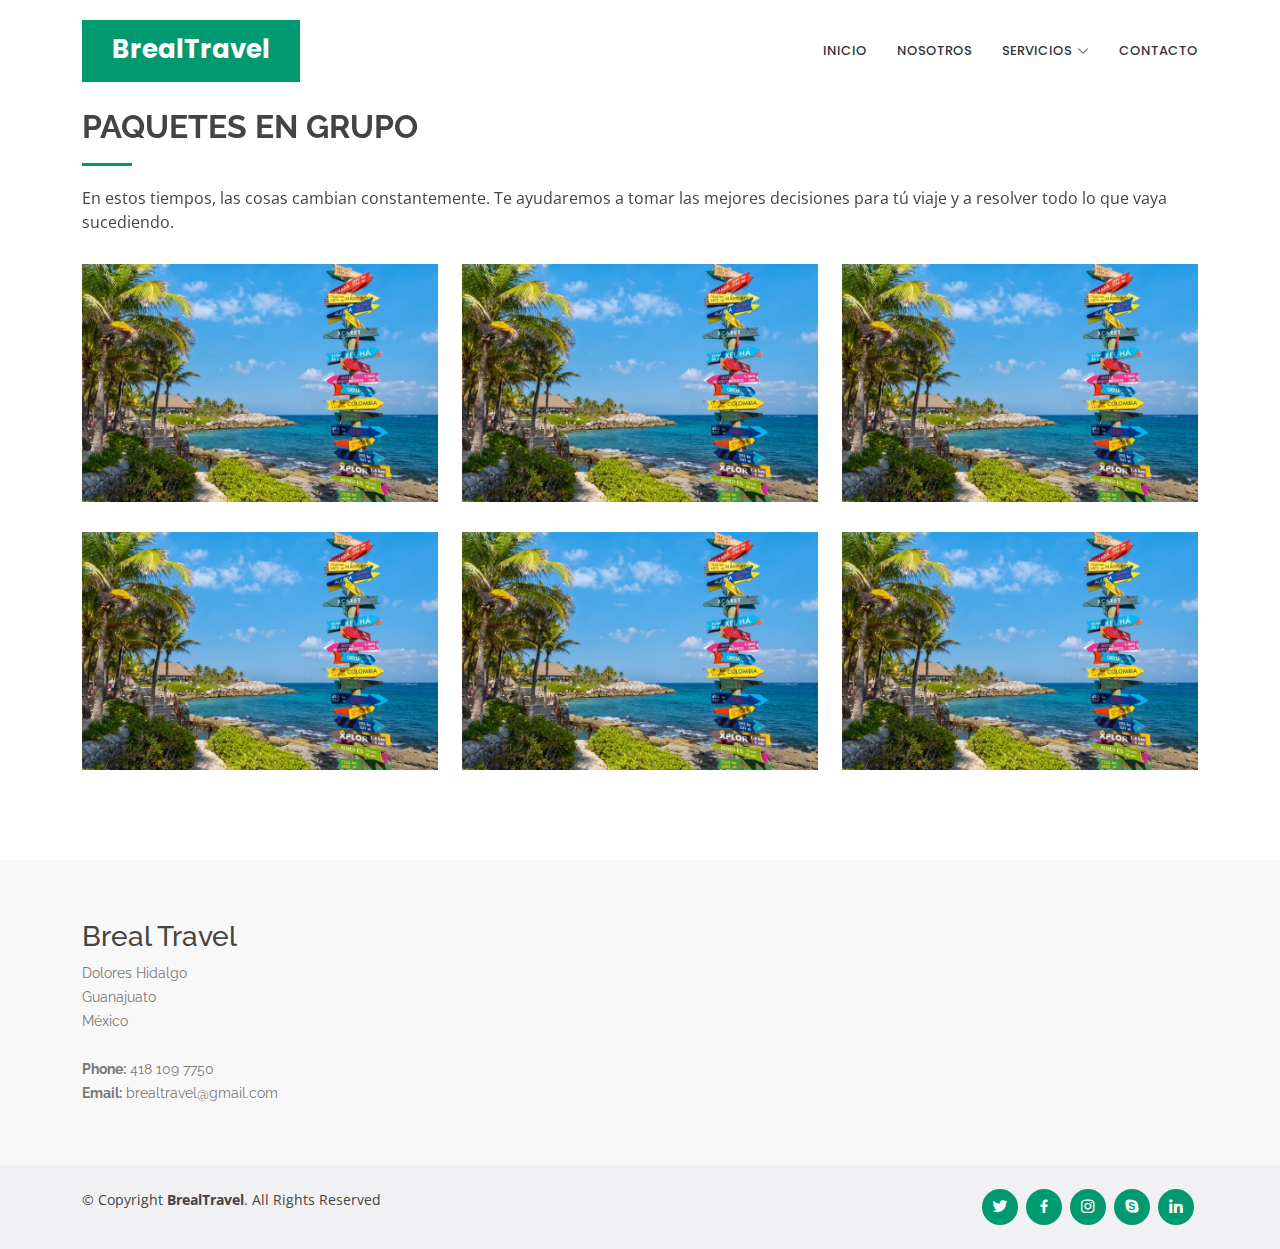
<file: servcios.html>
<!DOCTYPE html>
<html lang="en">

<head>
  <meta charset="utf-8">
  <meta content="width=device-width, initial-scale=1.0" name="viewport">

  <title>Breal Travel</title>
  <meta content="" name="description">
  <meta content="" name="keywords">


 
  
  <link href="assets/img/apple-touch-icon.png" rel="apple-touch-icon">

  
  <link
    href="https://fonts.googleapis.com/css?family=Open+Sans:300,300i,400,400i,600,600i,700,700i|Raleway:300,300i,400,400i,500,500i,600,600i,700,700i|Poppins:300,300i,400,400i,500,500i,600,600i,700,700i"
    rel="stylesheet">

  
  <link href="assets/vendor/aos/aos.css" rel="stylesheet">
  <link href="assets/vendor/bootstrap/css/bootstrap.min.css" rel="stylesheet">
  <link href="assets/vendor/bootstrap-icons/bootstrap-icons.css" rel="stylesheet">
  <link href="assets/vendor/boxicons/css/boxicons.min.css" rel="stylesheet">
  <link href="assets/vendor/glightbox/css/glightbox.min.css" rel="stylesheet">
  <link href="assets/vendor/remixicon/remixicon.css" rel="stylesheet">
  <link href="assets/vendor/swiper/swiper-bundle.min.css" rel="stylesheet">


  <link href="assets/css/style.css" rel="stylesheet">

</head>

<body>

  <!-- ======= Header ======= -->
  <header id="header" class="fixed-top d-flex align-items-center">
    <div class="container">
      <div class="header-container d-flex align-items-center justify-content-between">
        <div class="logo">
          <h1 class="text-light"><a href="index.html"><span>BrealTravel</span></a></h1>
          <!-- Uncomment below if you prefer to use an image logo -->
          <!-- <a href="index.html"><img src="assets/img/logo.png" alt="" class="img-fluid"></a>-->
        </div>

        <nav id="navbar" class="navbar">
          <ul>
            <li><a class="nav-link scrollto " href="index.html">Inicio</a></li>
            <li><a class="nav-link scrollto" href="index.html">Nosotros</a></li>
            <li class="dropdown"><a href="portfolio-details.html"><span>Servicios</span> <i class="bi bi-chevron-down"></i></a>
              <ul>
                <li><a href="#">Familiar</a></li>
                <li><a href="#">Pareja</a></li>
                <li><a href="#">Grupo</a></li>
              </ul>
            </li>
            <li><a class="nav-link scrollto" href="contacto.html">Contacto </a></li>
          </ul>
          <i class="bi bi-list mobile-nav-toggle"></i>
        </nav><!-- .navbar -->

      </div><!-- End Header Container -->
    </div>
  </header><!-- End Header -->

  
  <br>
  <br>
  <main id="main">
    <!-- ======= Portfolio Section ======= -->
    <section id="portfolio" class="portfolio">
      <div class="container">

        <div class="section-title" data-aos="fade-left">
          <h2>Paquetes en Grupo</h2>
          <p>En estos tiempos, las cosas cambian constantemente.
             Te ayudaremos a tomar las mejores decisiones para tú viaje y a resolver todo lo que vaya sucediendo. </p>
        </div>

        <!-- <div class="row" data-aos="fade-up" data-aos-delay="100">
          <div class="col-lg-12 d-flex justify-content-center">
            <ul id="portfolio-flters">
              <li data-filter="*" class="filter-active">All</li>
              <li data-filter=".filter-app">App</li>
              <li data-filter=".filter-card">Card</li>
              <li data-filter=".filter-web">Web</li>
            </ul>
          </div>
        </div>-->

        <div class="row portfolio-container" data-aos="fade-up" data-aos-delay="200">

          <div class="col-lg-4 col-md-6 portfolio-item filter-app">
            <div class="portfolio-wrap">
              <img src="assets/img/portfolio/best-Cancun-excursions.jpg" class="img-fluid" alt="">
              <div class="portfolio-info">
                <h4>Cancun</h4>
                <div class="portfolio-links">
                  <a href="assets/img/portfolio/best-Cancun-excursions.jpg" data-gallery="portfolioGallery" class="portfolio-lightbox" title="App 1"><i class="bx bx-plus"></i></a>
                  <a href="portfolio-details.html" title="More Details"><i class="bx bx-link"></i></a>
                </div>
              </div>
            </div>
          </div>
          <div class="col-lg-4 col-md-6 portfolio-item filter-app">
            <div class="portfolio-wrap">
              <img src="assets/img/portfolio/best-Cancun-excursions.jpg" class="img-fluid" alt="">
              <div class="portfolio-info">
                <h4>Cancun</h4>
                <div class="portfolio-links">
                  <a href="assets/img/portfolio/best-Cancun-excursions.jpg" data-gallery="portfolioGallery" class="portfolio-lightbox" title="App 1"><i class="bx bx-plus"></i></a>
                  <a href="portfolio-details.html" title="More Details"><i class="bx bx-link"></i></a>
                </div>
              </div>
            </div>
          </div>
          <div class="col-lg-4 col-md-6 portfolio-item filter-app">
            <div class="portfolio-wrap">
              <img src="assets/img/portfolio/best-Cancun-excursions.jpg" class="img-fluid" alt="">
              <div class="portfolio-info">
                <h4>Cancun</h4>
                <div class="portfolio-links">
                  <a href="assets/img/portfolio/best-Cancun-excursions.jpg" data-gallery="portfolioGallery" class="portfolio-lightbox" title="App 1"><i class="bx bx-plus"></i></a>
                  <a href="portfolio-details.html" title="More Details"><i class="bx bx-link"></i></a>
                </div>
              </div>
            </div>
          </div>
          <div class="col-lg-4 col-md-6 portfolio-item filter-app">
            <div class="portfolio-wrap">
              <img src="assets/img/portfolio/best-Cancun-excursions.jpg" class="img-fluid" alt="">
              <div class="portfolio-info">
                <h4>Cancun</h4>
                <div class="portfolio-links">
                  <a href="assets/img/portfolio/best-Cancun-excursions.jpg" data-gallery="portfolioGallery" class="portfolio-lightbox" title="App 1"><i class="bx bx-plus"></i></a>
                  <a href="portfolio-details.html" title="More Details"><i class="bx bx-link"></i></a>
                </div>
              </div>
            </div>
          </div>
          <div class="col-lg-4 col-md-6 portfolio-item filter-app">
            <div class="portfolio-wrap">
              <img src="assets/img/portfolio/best-Cancun-excursions.jpg" class="img-fluid" alt="">
              <div class="portfolio-info">
                <h4>Cancun</h4>
                <div class="portfolio-links">
                  <a href="assets/img/portfolio/best-Cancun-excursions.jpg" data-gallery="portfolioGallery" class="portfolio-lightbox" title="App 1"><i class="bx bx-plus"></i></a>
                  <a href="portfolio-details.html" title="More Details"><i class="bx bx-link"></i></a>
                </div>
              </div>
            </div>
          </div>
          <div class="col-lg-4 col-md-6 portfolio-item filter-app">
            <div class="portfolio-wrap">
              <img src="assets/img/portfolio/best-Cancun-excursions.jpg" class="img-fluid" alt="">
              <div class="portfolio-info">
                <h4>Cancun</h4>
                <div class="portfolio-links">
                  <a href="assets/img/portfolio/best-Cancun-excursions.jpg" data-gallery="portfolioGallery" class="portfolio-lightbox" title="App 1"><i class="bx bx-plus"></i></a>
                  <a href="portfolio-details.html" title="More Details"><i class="bx bx-link"></i></a>
                </div>
              </div>
            </div>
          </div>

      </div>
    </section><!-- End Portfolio Section -->


  </main><!-- End #main -->

  <!-- ======= Footer ======= -->
  <footer id="footer">

    <div class="footer-top">
      <div class="container">
        <div class="row">

          <div class="col-lg-3 col-md-6 footer-contact">
            <h3>Breal Travel</h3>
            <p>
              Dolores Hidalgo <br>
              Guanajuato<br>
              México <br><br>
              <strong>Phone:</strong> 418 109 7750<br>
              <strong>Email:</strong> brealtravel@gmail.com<br>
            </p>
          </div>
        </div>
      </div>
    </div>

    <div class="container d-md-flex py-4">

      <div class="me-md-auto text-center text-md-start">
        <div class="copyright">
          &copy; Copyright <strong><span>BrealTravel</span></strong>. All Rights Reserved
        </div>
       </div>
      <div class="social-links text-center text-md-right pt-3 pt-md-0">
        <a href="#" class="twitter"><i class="bx bxl-twitter"></i></a>
        <a href="#" class="facebook"><i class="bx bxl-facebook"></i></a>
        <a href="#" class="instagram"><i class="bx bxl-instagram"></i></a>
        <a href="#" class="google-plus"><i class="bx bxl-skype"></i></a>
        <a href="#" class="linkedin"><i class="bx bxl-linkedin"></i></a>
      </div>
    </div>
  </footer><!-- End Footer -->

  <a href="#" class="back-to-top d-flex align-items-center justify-content-center"><i
      class="bi bi-arrow-up-short"></i></a>

  <!-- Vendor JS Files -->
  <script src="assets/vendor/purecounter/purecounter.js"></script>
  <script src="assets/vendor/aos/aos.js"></script>
  <script src="assets/vendor/bootstrap/js/bootstrap.bundle.min.js"></script>
  <script src="assets/vendor/glightbox/js/glightbox.min.js"></script>
  <script src="assets/vendor/isotope-layout/isotope.pkgd.min.js"></script>
  <script src="assets/vendor/swiper/swiper-bundle.min.js"></script>
  <script src="assets/vendor/php-email-form/validate.js"></script>

  <!-- Template Main JS File -->
  <script src="assets/js/main.js"></script>

</body>

</html>
</file>
<file: assets/css/style.css>
/**
* Template Name: Bethany - v4.7.0
* Template URL: https://bootstrapmade.com/bethany-free-onepage-bootstrap-theme/
* Author: BootstrapMade.com
* License: https://bootstrapmade.com/license/
*/

/*--------------------------------------------------------------
# General
--------------------------------------------------------------*/
body {
  font-family: "Open Sans", sans-serif;
  color: #444444;
}

a {
  color: #009970;
  text-decoration: none;
}

a:hover {
  color: #00cc95;
  text-decoration: none;
}

h1, h2, h3, h4, h5, h6 {
  font-family: "Raleway", sans-serif;
}

/*--------------------------------------------------------------
# Back to top button
--------------------------------------------------------------*/
.back-to-top {
  position: fixed;
  visibility: hidden;
  opacity: 0;
  right: 15px;
  bottom: 15px;
  z-index: 996;
  background: #009970;
  width: 40px;
  height: 40px;
  border-radius: 50px;
  transition: all 0.4s;
}
.back-to-top i {
  font-size: 28px;
  color: #fff;
  line-height: 0;
}
.back-to-top:hover {
  background: #00c28e;
  color: #fff;
}
.back-to-top.active {
  visibility: visible;
  opacity: 1;
}

/*--------------------------------------------------------------
# Disable AOS delay on mobile
--------------------------------------------------------------*/
@media screen and (max-width: 768px) {
  [data-aos-delay] {
    transition-delay: 0 !important;
  }
}
/*--------------------------------------------------------------
# Header
--------------------------------------------------------------*/
#header {
  transition: all 0.5s;
  z-index: 997;
  transition: all 0.5s;
  top: 20px;
}
#header .header-container {
  background: #fff;
}
#header.header-scrolled {
  background: #fff;
  box-shadow: 0px 2px 15px rgba(0, 0, 0, 0.1);
  top: 0;
}
#header .logo {
  overflow: hidden;
  padding: 16px 30px 12px 30px;
  background: #009970;
}
#header .logo h1 {
  font-size: 26px;
  padding: 0;
  line-height: 1;
  font-weight: 700;
  font-family: "Poppins", sans-serif;
}
#header .logo h1 a, #header .logo h1 a:hover {
  color: #fff;
  text-decoration: none;
}
#header .logo img {
  padding: 0;
  margin: 0;
  max-height: 40px;
}
@media (max-width: 992px) {
  #header {
    box-shadow: 0px 2px 15px rgba(0, 0, 0, 0.1);
    top: 0;
    background: #009970;
  }
  #header.header-scrolled, #header .header-container {
    background: #009970;
  }
  #header .logo {
    padding-left: 0;
  }
  #header .logo h1 {
    font-size: 24px;
  }
}

/*--------------------------------------------------------------
# Navigation Menu
--------------------------------------------------------------*/
/**
* Desktop Navigation 
*/
.navbar {
  padding: 0;
}
.navbar ul {
  margin: 0;
  padding: 0;
  display: flex;
  list-style: none;
  align-items: center;
}
.navbar li {
  position: relative;
}
.navbar a, .navbar a:focus {
  display: flex;
  align-items: center;
  justify-content: space-between;
  padding: 10px 0 10px 30px;
  color: #36343a;
  transition: 0.3s;
  font-size: 13px;
  font-weight: 500;
  text-transform: uppercase;
  font-family: "Poppins", sans-serif;
  white-space: nowrap;
  transition: 0.3s;
}
.navbar a i, .navbar a:focus i {
  font-size: 12px;
  line-height: 0;
  margin-left: 5px;
}
.navbar a:hover, .navbar .active, .navbar .active:focus, .navbar li:hover > a {
  color: #009970;
}
.navbar .getstarted, .navbar .getstarted:focus {
  background: #009970;
  padding: 10px 25px;
  margin-left: 30px;
  margin-right: 15px;
  border-radius: 50px;
  color: #fff;
}
.navbar .getstarted:hover, .navbar .getstarted:focus:hover {
  color: #fff;
  background: #00b383;
}
.navbar .dropdown ul {
  display: block;
  position: absolute;
  left: 14px;
  top: calc(100% + 30px);
  margin: 0;
  padding: 10px 0;
  z-index: 99;
  opacity: 0;
  visibility: hidden;
  background: #fff;
  box-shadow: 0px 0px 30px rgba(127, 137, 161, 0.25);
  transition: 0.3s;
}
.navbar .dropdown ul li {
  min-width: 200px;
}
.navbar .dropdown ul a {
  padding: 10px 20px;
  text-transform: none;
  font-weight: 500;
}
.navbar .dropdown ul a i {
  font-size: 12px;
}
.navbar .dropdown ul a:hover, .navbar .dropdown ul .active:hover, .navbar .dropdown ul li:hover > a {
  color: #009970;
}
.navbar .dropdown:hover > ul {
  opacity: 1;
  top: 100%;
  visibility: visible;
}
.navbar .dropdown .dropdown ul {
  top: 0;
  left: calc(100% - 30px);
  visibility: hidden;
}
.navbar .dropdown .dropdown:hover > ul {
  opacity: 1;
  top: 0;
  left: 100%;
  visibility: visible;
}
@media (max-width: 1366px) {
  .navbar .dropdown .dropdown ul {
    left: -90%;
  }
  .navbar .dropdown .dropdown:hover > ul {
    left: -100%;
  }
}

/**
* Mobile Navigation 
*/
.mobile-nav-toggle {
  color: #fff;
  font-size: 28px;
  cursor: pointer;
  display: none;
  line-height: 0;
  transition: 0.5s;
}

@media (max-width: 991px) {
  .mobile-nav-toggle {
    display: block;
  }

  .navbar ul {
    display: none;
  }
}
.navbar-mobile {
  position: fixed;
  overflow: hidden;
  top: 0;
  right: 0;
  left: 0;
  bottom: 0;
  background: rgba(29, 28, 31, 0.9);
  transition: 0.3s;
  z-index: 999;
}
.navbar-mobile .mobile-nav-toggle {
  position: absolute;
  top: 15px;
  right: 15px;
}
.navbar-mobile ul {
  display: block;
  position: absolute;
  top: 55px;
  right: 15px;
  bottom: 15px;
  left: 15px;
  padding: 10px 0;
  background-color: #fff;
  overflow-y: auto;
  transition: 0.3s;
}
.navbar-mobile a, .navbar-mobile a:focus {
  padding: 10px 20px;
  font-size: 15px;
  color: #36343a;
}
.navbar-mobile a:hover, .navbar-mobile .active, .navbar-mobile li:hover > a {
  color: #009970;
}
.navbar-mobile .getstarted, .navbar-mobile .getstarted:focus {
  margin: 15px;
}
.navbar-mobile .dropdown ul {
  position: static;
  display: none;
  margin: 10px 20px;
  padding: 10px 0;
  z-index: 99;
  opacity: 1;
  visibility: visible;
  background: #fff;
  box-shadow: 0px 0px 30px rgba(127, 137, 161, 0.25);
}
.navbar-mobile .dropdown ul li {
  min-width: 200px;
}
.navbar-mobile .dropdown ul a {
  padding: 10px 20px;
}
.navbar-mobile .dropdown ul a i {
  font-size: 12px;
}
.navbar-mobile .dropdown ul a:hover, .navbar-mobile .dropdown ul .active:hover, .navbar-mobile .dropdown ul li:hover > a {
  color: #009970;
}
.navbar-mobile .dropdown > .dropdown-active {
  display: block;
}

/*--------------------------------------------------------------
# Hero Section
--------------------------------------------------------------*/
#hero {
  width: 100%;
  height: 80vh;
  background: url("../img/hero-bg.jpg") center center;
  background-size: cover;
  position: relative;
}
#hero .container {
  padding-top: 80px;
}
#hero:before {
  content: "";
  background: rgba(0, 0, 0, 0.6);
  position: absolute;
  bottom: 0;
  top: 0;
  left: 0;
  right: 0;
}
#hero h1 {
  margin: 0 0 10px 0;
  font-size: 48px;
  font-weight: 700;
  line-height: 56px;
  color: #fff;
}
#hero h2 {
  color: #eee;
  margin-bottom: 40px;
  font-size: 15px;
  font-weight: 500;
  font-family: "Open Sans", sans-serif;
  letter-spacing: 0.5px;
  text-transform: uppercase;
}
#hero .btn-get-started {
  font-family: "Poppins", sans-serif;
  text-transform: uppercase;
  font-weight: 500;
  font-size: 14px;
  letter-spacing: 1px;
  display: inline-block;
  padding: 8px 28px;
  border-radius: 50px;
  transition: 0.5s;
  margin: 10px;
  border: 2px solid #fff;
  color: #fff;
}
#hero .btn-get-started:hover {
  background: #009970;
  border: 2px solid #009970;
}
@media (min-width: 1024px) {
  #hero {
    background-attachment: fixed;
  }
}
@media (max-width: 768px) {
  #hero {
    height: 100vh;
  }
  #hero .container {
    padding-top: 60px;
  }
  #hero h1 {
    font-size: 32px;
    line-height: 36px;
  }
}

/*--------------------------------------------------------------
# Sections General
--------------------------------------------------------------*/
section {
  padding: 60px 0;
  overflow: hidden;
}

.section-bg {
  background-color: #f6f6f7;
}

.section-title {
  padding-bottom: 30px;
}
.section-title h2 {
  font-size: 32px;
  font-weight: bold;
  text-transform: uppercase;
  margin-bottom: 20px;
  padding-bottom: 20px;
  position: relative;
}
.section-title h2::after {
  content: "";
  position: absolute;
  display: block;
  width: 50px;
  height: 3px;
  background: #009970;
  bottom: 0;
  left: 0;
}
.section-title p {
  margin-bottom: 0;
}

/*--------------------------------------------------------------
# Clients
--------------------------------------------------------------*/
.clients {
  background: #f6f6f7;
  text-align: center;
  padding: 5px 0;
}
.clients img {
  width: 40%;
  filter: grayscale(100);
  transition: all 0.4s ease-in-out;
  display: inline-block;
  padding: 15px 0;
}
.clients img:hover {
  filter: none;
  transform: scale(1.1);
}

/*--------------------------------------------------------------
# About
--------------------------------------------------------------*/
.about .content h2 {
  font-weight: 700;
  font-size: 48px;
  line-height: 60px;
  margin-bottom: 20px;
  text-transform: uppercase;
}
.about .content h3 {
  font-weight: 500;
  line-height: 32px;
  font-size: 24px;
}
.about .content ul {
  list-style: none;
  padding: 0;
}
.about .content ul li {
  padding: 10px 0 0 28px;
  position: relative;
}
.about .content ul i {
  left: 0;
  top: 7px;
  position: absolute;
  font-size: 20px;
  color: #009970;
}
.about .content p:last-child {
  margin-bottom: 0;
}

/*--------------------------------------------------------------
# Counts
--------------------------------------------------------------*/
.counts {
  background: #009970;
  padding: 40px 0 20px 0;
  color: #fff;
}
.counts .counters span {
  font-size: 36px;
  display: block;
  font-weight: 700;
}
.counts .counters p {
  padding: 0;
  margin: 0 0 20px 0;
  font-family: "Raleway", sans-serif;
  font-size: 15px;
  font-weight: 500;
}

/*--------------------------------------------------------------
# Why Us
--------------------------------------------------------------*/
.why-us .content {
  padding: 30px;
  background: #009970;
  border-radius: 4px;
  color: #fff;
}
.why-us .content h3 {
  font-weight: 700;
  font-size: 34px;
  margin-bottom: 30px;
}
.why-us .content p {
  margin-bottom: 30px;
}
.why-us .content .more-btn {
  display: inline-block;
  background: rgba(255, 255, 255, 0.1);
  padding: 6px 30px 8px 30px;
  color: #fff;
  border-radius: 50px;
  transition: all ease-in-out 0.4s;
}
.why-us .content .more-btn i {
  font-size: 14px;
}
.why-us .content .more-btn:hover {
  color: #009970;
  background: #fff;
}
.why-us .icon-boxes .icon-box {
  text-align: center;
  border-radius: 10px;
  background: #fff;
  box-shadow: 0px 2px 15px rgba(0, 0, 0, 0.1);
  padding: 40px 30px;
  width: 100%;
  transition: 0.3s;
}
.why-us .icon-boxes .icon-box i {
  font-size: 40px;
  color: #009970;
  margin-bottom: 30px;
}
.why-us .icon-boxes .icon-box h4 {
  font-size: 20px;
  font-weight: 700;
  margin: 0 0 30px 0;
}
.why-us .icon-boxes .icon-box p {
  font-size: 15px;
  color: #848484;
}
.why-us .icon-boxes .icon-box:hover {
  box-shadow: 0px 5px 25px rgba(0, 0, 0, 0.15);
}

/*--------------------------------------------------------------
# Cta
--------------------------------------------------------------*/
.cta {
  background: linear-gradient(rgba(2, 2, 2, 0.7), rgba(0, 0, 0, 0.7)), url("../img/cta-bg.jpg") fixed center center;
  background-size: cover;
  padding: 60px 0;
}
.cta h3 {
  color: #fff;
  font-size: 28px;
  font-weight: 700;
}
.cta p {
  color: #fff;
}
.cta .cta-btn {
  font-family: "Raleway", sans-serif;
  text-transform: uppercase;
  font-weight: 600;
  font-size: 15px;
  letter-spacing: 1px;
  display: inline-block;
  padding: 8px 28px;
  border-radius: 25px;
  transition: 0.5s;
  margin-top: 10px;
  border: 2px solid #fff;
  color: #fff;
}
.cta .cta-btn:hover {
  background: #009970;
  border: 2px solid #009970;
}

/*--------------------------------------------------------------
# Services
--------------------------------------------------------------*/
.services .icon-box {
  text-align: center;
  padding: 40px 20px;
  transition: all ease-in-out 0.3s;
  background: #fff;
}
.services .icon-box .icon {
  margin: 0 auto;
  width: 64px;
  height: 64px;
  border-radius: 50px;
  border: 1px solid #009970;
  display: flex;
  align-items: center;
  justify-content: center;
  margin-bottom: 20px;
  transition: ease-in-out 0.3s;
  color: #009970;
}
.services .icon-box .icon i {
  font-size: 28px;
}
.services .icon-box h4 {
  font-weight: 700;
  margin-bottom: 15px;
  font-size: 24px;
}
.services .icon-box h4 a {
  color: #36343a;
  transition: ease-in-out 0.3s;
}
.services .icon-box p {
  line-height: 24px;
  font-size: 14px;
  margin-bottom: 0;
}
.services .icon-box:hover {
  border-color: #fff;
  box-shadow: 0px 0 25px 0 rgba(0, 0, 0, 0.1);
}
.services .icon-box:hover h4 a {
  color: #009970;
}
.services .icon-box:hover .icon {
  color: #fff;
  background: #009970;
}

/*--------------------------------------------------------------
# Portfolio
--------------------------------------------------------------*/
.portfolio .portfolio-item {
  margin-bottom: 30px;
}
.portfolio #portfolio-flters {
  padding: 0;
  margin: 0 auto 20px auto;
  list-style: none;
  text-align: center;
}
.portfolio #portfolio-flters li {
  cursor: pointer;
  display: inline-block;
  padding: 8px 16px 8px 16px;
  font-size: 14px;
  font-weight: 500;
  line-height: 1;
  text-transform: uppercase;
  color: #444444;
  margin-bottom: 5px;
  transition: all 0.3s ease-in-out;
  border-radius: 50px;
  font-family: "Poppins", sans-serif;
}
.portfolio #portfolio-flters li:hover, .portfolio #portfolio-flters li.filter-active {
  color: #fff;
  background: #009970;
}
.portfolio #portfolio-flters li:last-child {
  margin-right: 0;
}
.portfolio .portfolio-wrap {
  transition: 0.3s;
  position: relative;
  overflow: hidden;
  z-index: 1;
  background: rgba(54, 52, 58, 0.6);
}
.portfolio .portfolio-wrap::before {
  content: "";
  background: rgba(54, 52, 58, 0.6);
  position: absolute;
  left: 0;
  right: 0;
  top: 0;
  bottom: 0;
  transition: all ease-in-out 0.3s;
  z-index: 2;
  opacity: 0;
}
.portfolio .portfolio-wrap img {
  transition: all ease-in-out 0.3s;
}
.portfolio .portfolio-wrap .portfolio-info {
  opacity: 0;
  position: absolute;
  top: 0;
  left: 0;
  right: 0;
  bottom: 0;
  z-index: 3;
  transition: all ease-in-out 0.3s;
  display: flex;
  flex-direction: column;
  justify-content: flex-end;
  align-items: center;
  padding: 20px;
}
.portfolio .portfolio-wrap .portfolio-info h4 {
  font-size: 20px;
  color: #fff;
  font-weight: 600;
}
.portfolio .portfolio-wrap .portfolio-info p {
  color: rgba(255, 255, 255, 0.7);
  font-size: 14px;
  text-transform: uppercase;
  padding: 0;
  margin: 0;
  font-style: italic;
}
.portfolio .portfolio-wrap .portfolio-links {
  text-align: center;
  z-index: 4;
}
.portfolio .portfolio-wrap .portfolio-links a {
  color: #fff;
  margin: 0 5px 0 0;
  font-size: 28px;
  display: inline-block;
  transition: 0.3s;
}
.portfolio .portfolio-wrap .portfolio-links a:hover {
  color: #00cc95;
}
.portfolio .portfolio-wrap:hover::before {
  opacity: 1;
}
.portfolio .portfolio-wrap:hover img {
  transform: scale(1.2);
}
.portfolio .portfolio-wrap:hover .portfolio-info {
  opacity: 1;
}

/*--------------------------------------------------------------
# Portfolio Details
--------------------------------------------------------------*/
.portfolio-details {
  padding-top: 40px;
}
.portfolio-details .portfolio-details-slider img {
  width: 100%;
}
.portfolio-details .portfolio-details-slider .swiper-pagination {
  margin-top: 20px;
  position: relative;
}
.portfolio-details .portfolio-details-slider .swiper-pagination .swiper-pagination-bullet {
  width: 12px;
  height: 12px;
  background-color: #fff;
  opacity: 1;
  border: 1px solid #009970;
}
.portfolio-details .portfolio-details-slider .swiper-pagination .swiper-pagination-bullet-active {
  background-color: #009970;
}
.portfolio-details .portfolio-info {
  padding: 30px;
  box-shadow: 0px 0 30px rgba(54, 52, 58, 0.08);
}
.portfolio-details .portfolio-info h3 {
  font-size: 22px;
  font-weight: 700;
  margin-bottom: 20px;
  padding-bottom: 20px;
  border-bottom: 1px solid #eee;
}
.portfolio-details .portfolio-info ul {
  list-style: none;
  padding: 0;
  font-size: 15px;
}
.portfolio-details .portfolio-info ul li + li {
  margin-top: 10px;
}
.portfolio-details .portfolio-description {
  padding-top: 30px;
}
.portfolio-details .portfolio-description h2 {
  font-size: 26px;
  font-weight: 700;
  margin-bottom: 20px;
}
.portfolio-details .portfolio-description p {
  padding: 0;
}

/*--------------------------------------------------------------
# Testimonials
--------------------------------------------------------------*/
.testimonials .testimonials-carousel, .testimonials .testimonials-slider {
  overflow: hidden;
}
.testimonials .testimonial-item {
  box-sizing: content-box;
  padding: 30px 30px 0 30px;
  margin: 30px 15px;
  text-align: center;
  min-height: 350px;
  box-shadow: 0px 2px 12px rgba(0, 0, 0, 0.08);
  background: #fff;
}
.testimonials .testimonial-item .testimonial-img {
  width: 90px;
  border-radius: 50%;
  border: 4px solid #fff;
  margin: 0 auto;
}
.testimonials .testimonial-item h3 {
  font-size: 18px;
  font-weight: bold;
  margin: 10px 0 5px 0;
  color: #111;
}
.testimonials .testimonial-item h4 {
  font-size: 14px;
  color: #999;
  margin: 0;
}
.testimonials .testimonial-item .quote-icon-left, .testimonials .testimonial-item .quote-icon-right {
  color: #00cc95;
  font-size: 26px;
}
.testimonials .testimonial-item .quote-icon-left {
  display: inline-block;
  left: -5px;
  position: relative;
}
.testimonials .testimonial-item .quote-icon-right {
  display: inline-block;
  right: -5px;
  position: relative;
  top: 10px;
}
.testimonials .testimonial-item p {
  font-style: italic;
  margin: 0 auto 15px auto;
}
.testimonials .swiper-pagination {
  margin-top: 20px;
  position: relative;
}
.testimonials .swiper-pagination .swiper-pagination-bullet {
  width: 12px;
  height: 12px;
  background-color: #fff;
  opacity: 1;
  border: 1px solid #009970;
}
.testimonials .swiper-pagination .swiper-pagination-bullet-active {
  background-color: #009970;
}

/*--------------------------------------------------------------
# Team
--------------------------------------------------------------*/
.team {
  background: #fff;
}
.team .member {
  position: relative;
  box-shadow: 0px 2px 15px rgba(0, 0, 0, 0.1);
  padding: 30px;
  border-radius: 10px;
  text-align: center;
}
.team .member .pic {
  overflow: hidden;
  width: 150px;
  border-radius: 50%;
  margin: 0 auto 20px auto;
}
.team .member .pic img {
  transition: ease-in-out 0.3s;
}
.team .member:hover img {
  transform: scale(1.1);
}
.team .member h4 {
  font-weight: 700;
  margin-bottom: 5px;
  font-size: 20px;
  color: #36343a;
}
.team .member span {
  display: block;
  font-size: 15px;
  padding-bottom: 10px;
  position: relative;
  font-weight: 500;
}
.team .member span::after {
  content: "";
  position: absolute;
  display: block;
  width: 50px;
  height: 1px;
  background: #b5b3ba;
  bottom: 0;
  left: 50%;
  transform: translateX(-50%);
}
.team .member p {
  margin: 10px 0 0 0;
  font-size: 14px;
}
.team .member .social {
  margin-top: 12px;
  display: flex;
  align-items: center;
  justify-content: center;
}
.team .member .social a {
  transition: ease-in-out 0.3s;
  display: flex;
  align-items: center;
  justify-content: center;
  border-radius: 50px;
  width: 32px;
  height: 32px;
  background: #a8a5ae;
}
.team .member .social a i {
  color: #fff;
  font-size: 16px;
  margin: 0 2px;
}
.team .member .social a:hover {
  background: #009970;
}
.team .member .social a + a {
  margin-left: 8px;
}

/*--------------------------------------------------------------
# Contact
--------------------------------------------------------------*/
.contact .info {
  padding: 30px;
  width: 100%;
  background: #fff;
  box-shadow: 0px 2px 15px rgba(0, 0, 0, 0.1);
}
.contact .info i {
  font-size: 20px;
  color: #fff;
  float: left;
  width: 44px;
  height: 44px;
  background: #009970;
  display: flex;
  justify-content: center;
  align-items: center;
  border-radius: 50px;
  transition: all 0.3s ease-in-out;
}
.contact .info h4 {
  padding: 0 0 0 60px;
  font-size: 22px;
  font-weight: 600;
  margin-bottom: 5px;
  color: #36343a;
}
.contact .info p {
  padding: 0 0 0 60px;
  margin-bottom: 0;
  font-size: 14px;
  color: #686470;
}
.contact .php-email-form {
  width: 100%;
  padding: 30px;
  background: #fff;
  box-shadow: 0 0 24px 0 rgba(0, 0, 0, 0.12);
}
.contact .php-email-form .form-group {
  padding-bottom: 8px;
}
.contact .php-email-form .error-message {
  display: none;
  color: #fff;
  background: #ed3c0d;
  text-align: left;
  padding: 15px;
  font-weight: 600;
}
.contact .php-email-form .error-message br + br {
  margin-top: 25px;
}
.contact .php-email-form .sent-message {
  display: none;
  color: #fff;
  background: #18d26e;
  text-align: center;
  padding: 15px;
  font-weight: 600;
}
.contact .php-email-form .loading {
  display: none;
  background: #fff;
  text-align: center;
  padding: 15px;
}
.contact .php-email-form .loading:before {
  content: "";
  display: inline-block;
  border-radius: 50%;
  width: 24px;
  height: 24px;
  margin: 0 10px -6px 0;
  border: 3px solid #18d26e;
  border-top-color: #eee;
  -webkit-animation: animate-loading 1s linear infinite;
  animation: animate-loading 1s linear infinite;
}
.contact .php-email-form input, .contact .php-email-form textarea {
  border-radius: 0;
  box-shadow: none;
  font-size: 14px;
}
.contact .php-email-form input {
  height: 44px;
}
.contact .php-email-form textarea {
  padding: 10px 12px;
}
.contact .php-email-form button[type=submit] {
  background: #009970;
  border: 0;
  padding: 10px 30px;
  color: #fff;
  transition: 0.4s;
  border-radius: 50px;
}
.contact .php-email-form button[type=submit]:hover {
  background: #00805d;
}
@-webkit-keyframes animate-loading {
  0% {
    transform: rotate(0deg);
  }
  100% {
    transform: rotate(360deg);
  }
}
@keyframes animate-loading {
  0% {
    transform: rotate(0deg);
  }
  100% {
    transform: rotate(360deg);
  }
}

/*--------------------------------------------------------------
# Breadcrumbs
--------------------------------------------------------------*/
.breadcrumbs {
  padding: 15px 0;
  background: #f6f6f7;
  margin-top: 100px;
}
.breadcrumbs h2 {
  font-size: 24px;
  line-height: 1;
  font-weight: 400;
}
.breadcrumbs ol {
  display: flex;
  flex-wrap: wrap;
  list-style: none;
  padding: 0;
  margin: 0;
  font-size: 14px;
}
.breadcrumbs ol li + li {
  padding-left: 10px;
}
.breadcrumbs ol li + li::before {
  display: inline-block;
  padding-right: 10px;
  color: #4f4c55;
  content: "/";
}
@media (max-width: 768px) {
  .breadcrumbs .d-flex {
    display: block !important;
  }
  .breadcrumbs ol {
    display: block;
  }
  .breadcrumbs ol li {
    display: inline-block;
  }
}

/*--------------------------------------------------------------
# Footer
--------------------------------------------------------------*/
#footer {
  color: #444444;
  font-size: 14px;
  background: #f1f0f2;
}
#footer .footer-top {
  padding: 60px 0 30px 0;
  background: #f9f8f9;
}
#footer .footer-top .footer-contact {
  margin-bottom: 30px;
}
#footer .footer-top .footer-contact h4 {
  font-size: 22px;
  margin: 0 0 30px 0;
  padding: 2px 0 2px 0;
  line-height: 1;
  font-weight: 700;
}
#footer .footer-top .footer-contact p {
  font-size: 14px;
  line-height: 24px;
  margin-bottom: 0;
  font-family: "Raleway", sans-serif;
  color: #777777;
}
#footer .footer-top h4 {
  font-size: 16px;
  font-weight: bold;
  color: #444444;
  position: relative;
  padding-bottom: 12px;
}
#footer .footer-top .footer-links {
  margin-bottom: 30px;
}
#footer .footer-top .footer-links ul {
  list-style: none;
  padding: 0;
  margin: 0;
}
#footer .footer-top .footer-links ul i {
  padding-right: 2px;
  color: #00c28e;
  font-size: 18px;
  line-height: 1;
}
#footer .footer-top .footer-links ul li {
  padding: 10px 0;
  display: flex;
  align-items: center;
}
#footer .footer-top .footer-links ul li:first-child {
  padding-top: 0;
}
#footer .footer-top .footer-links ul a {
  color: #777777;
  transition: 0.3s;
  display: inline-block;
  line-height: 1;
}
#footer .footer-top .footer-links ul a:hover {
  text-decoration: none;
  color: #009970;
}
#footer .footer-newsletter {
  font-size: 15px;
}
#footer .footer-newsletter h4 {
  font-size: 16px;
  font-weight: bold;
  color: #444444;
  position: relative;
  padding-bottom: 12px;
}
#footer .footer-newsletter form {
  margin-top: 30px;
  background: #fff;
  padding: 6px 10px;
  position: relative;
  border-radius: 50px;
  text-align: left;
  border: 1px solid #e4e3e6;
}
#footer .footer-newsletter form input[type=email] {
  border: 0;
  padding: 4px 8px;
  width: calc(100% - 100px);
}
#footer .footer-newsletter form input[type=submit] {
  position: absolute;
  top: 0;
  right: -2px;
  bottom: 0;
  border: 0;
  background: none;
  font-size: 16px;
  padding: 0 20px;
  background: #009970;
  color: #fff;
  transition: 0.3s;
  border-radius: 50px;
  box-shadow: 0px 2px 15px rgba(0, 0, 0, 0.1);
}
#footer .footer-newsletter form input[type=submit]:hover {
  background: #00664b;
}
#footer .credits {
  padding-top: 5px;
  font-size: 13px;
  color: #444444;
}
#footer .social-links a {
  font-size: 18px;
  display: inline-block;
  background: #009970;
  color: #fff;
  line-height: 1;
  padding: 8px 0;
  margin-right: 4px;
  border-radius: 50%;
  text-align: center;
  width: 36px;
  height: 36px;
  transition: 0.3s;
}
#footer .social-links a:hover {
  background: #00805d;
  color: #fff;
  text-decoration: none;
}

/*Buscador*/
header{
	width: 100%;
	position: fixed;
}

.header-top{
	width: 100%;
	background: #378FD9;
}

.navegacion{
	width: 90%;
	max-width: 1000px;
	margin: auto;
	padding:12px 0;
}

input[type="search"]{
	padding: 10px;
	padding-right: 35px;
	border: none;
}


.search{
	width: 90%;
	max-width: 1000px;
	margin: auto;
	background: #fff;
	padding:0 10px;
	padding-bottom: 5px;
	max-height: 85%;
	overflow-x: hidden;
	display: none;
}

.search-table{
	width: 100%;
}

tbody tr td{
	width: 100%;
}

tbody tr td a{
	text-decoration: none;
	font-size: 18px;
	color:#737373;
	/*display: block;*/
	width: 100%;
	height: 100%;
	padding: 20px 0;
	padding-left: 20px;
	border: 2px solid #fff;
}

tbody tr td a:hover{
	border: 2px solid #378FD9;
}

.search::-webkit-scrollbar{ 
	background:#C1C1C1;  
}

.search::-webkit-scrollbar-button{
 	background:#C1C1C1;  
}

.search::-webkit-scrollbar-thumb{ 
	background:#C1C1C1; 
}

.dataTables_length {
	display: none;
}
</file>
